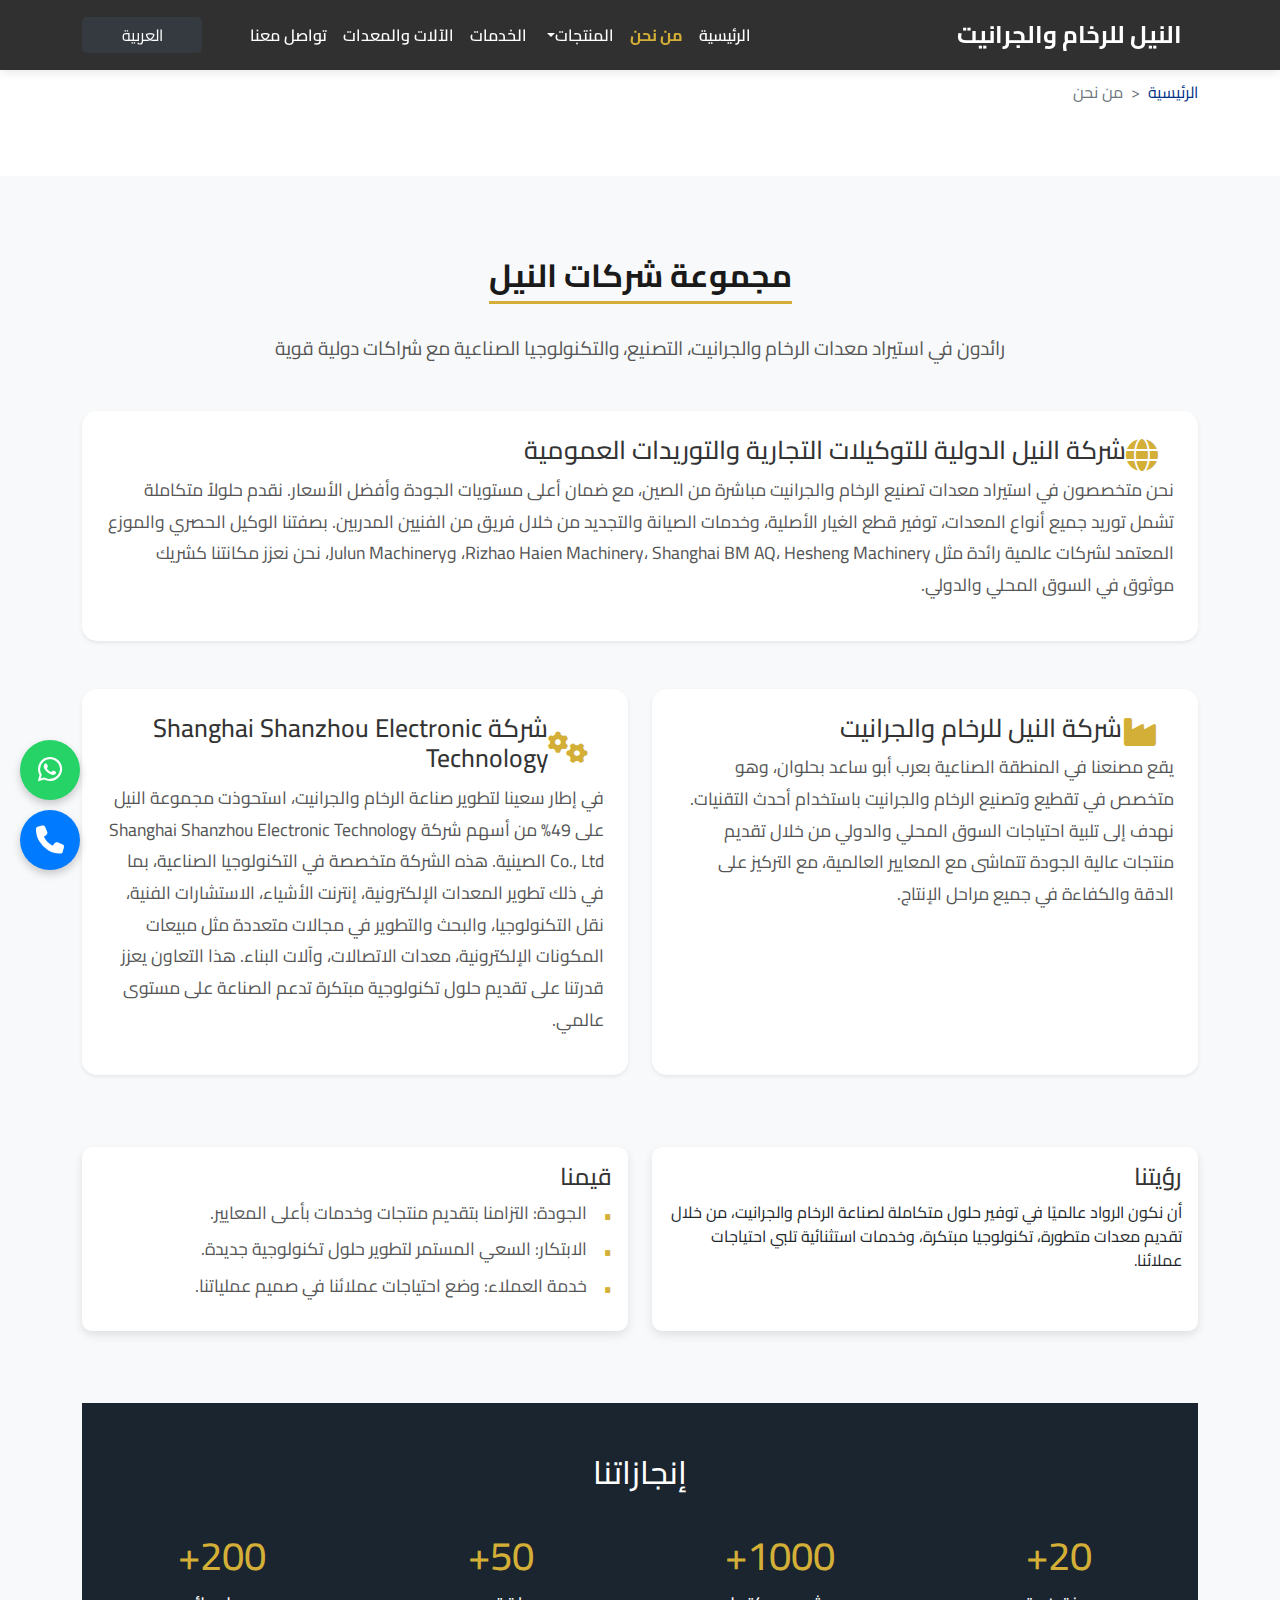
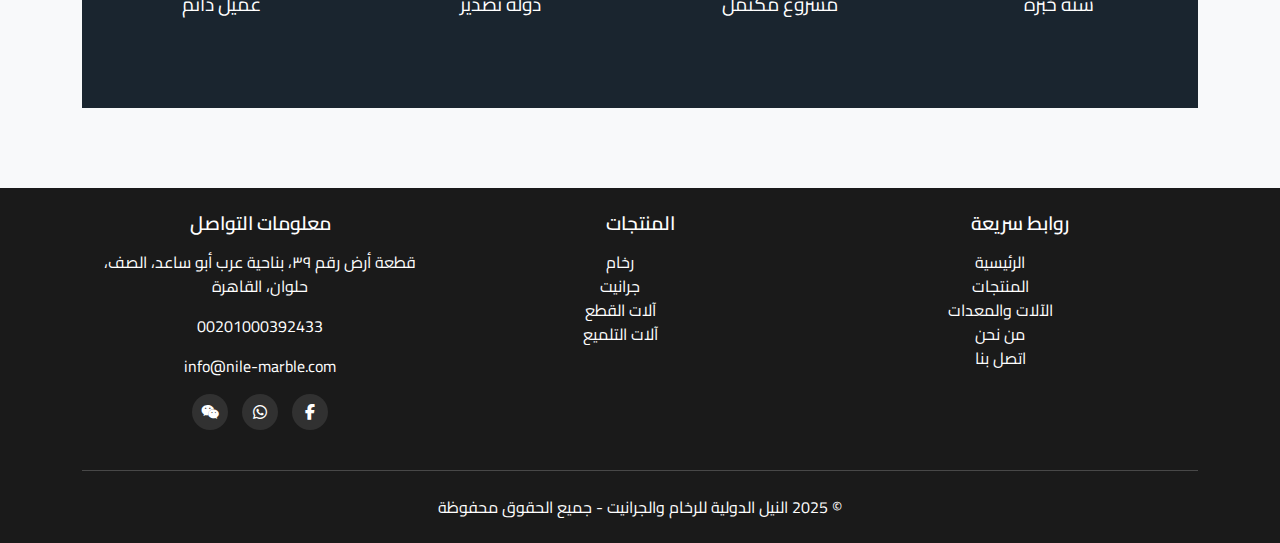
<file: about.html>
<!DOCTYPE html>
<html lang="ar" dir="rtl">
<head>
    <meta charset="UTF-8">
    <meta name="viewport" content="width=device-width, initial-scale=1.0">
    <meta name="description" content="تعرف على مجموعة شركات النيل، المتخصصة في استيراد معدات الرخام والجرانيت، التصنيع، والتكنولوجيا الصناعية مع شراكات دولية قوية.">
    <meta name="keywords" content="النيل للرخام, جرانيت, معدات تصنيع, تكنولوجيا صناعية, شراكات صينية, مصر">
    <title>النيل للرخام والجرانيت - عن الشركة</title>
    <link href="https://cdn.jsdelivr.net/npm/bootstrap@5.3.3/dist/css/bootstrap.min.css" rel="stylesheet">
    <link rel="stylesheet" href="style.css">
    <link rel="stylesheet" href="https://cdnjs.cloudflare.com/ajax/libs/font-awesome/6.6.0/css/all.min.css">
    <link href="https://fonts.googleapis.com/css2?family=Cairo:wght@400;600;700;900&display=swap" rel="stylesheet">
    <link rel="stylesheet" href="https://cdnjs.cloudflare.com/ajax/libs/animate.css/4.1.1/animate.min.css">
    <!-- <link rel="stylesheet" href="css/bootstrap.min.css"> -->
</head>
<body>
     <!-- Navbar -->
  <nav class="navbar navbar-expand-lg navbar-dark fixed-top">
    <div class="container">
      <a class="navbar-brand" href="index.html">
        <!-- <img src="/logo/Untitled1-removebg-preview.png" alt="النيل للرخام والجرانيت" height="50" class="me-2"> -->
        <span class="d-none d-md-inline" id="navbar-brand">النيل للرخام والجرانيت</span>
      </a>
      <button class="navbar-toggler" type="button" data-bs-toggle="collapse" data-bs-target="#navbarNav" 
              aria-controls="navbarNav" aria-expanded="false" aria-label="Toggle navigation">
        <span class="navbar-toggler-icon"></span>
      </button>
      <div class="collapse navbar-collapse" id="navbarNav">
        <ul class="navbar-nav me-auto">
          <li class="nav-item"><a class="nav-link active" href="index.html" id="nav-home">الرئيسية</a></li>
          <li class="nav-item"><a class="nav-link" href="about.html" id="nav-about">من نحن</a></li>
          <li class="nav-item dropdown">
            <a class="nav-link dropdown-toggle" href="#" data-bs-toggle="dropdown" id="nav-products">المنتجات</a>
            <ul class="dropdown-menu">
                <li><a class="dropdown-item" href="egyptian-marble.html" id="nav-products-marble">رخام مصري</a></li>
                <li><a class="dropdown-item" href="egyptian-granite.html" id="nav-products-granite">جرانيت مصري</a></li>
                <li><a class="dropdown-item" href="imported-marble.html" id="nav-products-imported-marble">رخام مستورد</a></li>
                <li><a class="dropdown-item" href="imported-granite.html" id="nav-products-imported-granite">جرانيت مستورد</a></li>
                <li><a class="dropdown-item" href="quartz.html" id="nav-products-quartz">كوارتز</a></li>
            </ul>
        </li>
          <li class="nav-item"><a class="nav-link" href="services.html" id="nav-services">الخدمات</a></li>
          <li class="nav-item"><a class="nav-link" href="equipment.html" id="nav-equipment">الآلات والمعدات</a></li>
          <li class="nav-item"><a class="nav-link" href="contact.html" id="nav-contact">تواصل معنا</a></li>
        </ul>
        <ul class="navbar-nav">
          <!-- <li class="nav-item ">
            <a href="tel:+201000392433" class="btn btn-outline-light me-2">
              <i class="fas fa-phone me-1"></i> 01000392433
            </a>
          </li> -->
          <li class="nav-item">
            <select class="form-select lang-switch" aria-label="اختيار اللغة">
              <option value="ar" selected>العربية</option>
              <option value="en">English</option>
            </select>
          </li>
        </ul>
      </div>
    </div>
  </nav>
    <!-- Breadcrumb -->
    <div class="breadcrumb-nav mb-5">
        <nav aria-label="breadcrumb" class="container">
            <ol class="breadcrumb py-4">
                <li class="breadcrumb-item">
                    <a href="index.html" id="breadcrumb-home">الرئيسية</a>
                </li>
                <li class="breadcrumb-item active" aria-current="page" id="breadcrumb-about">من نحن</li>
            </ol>
        </nav>
    </div>

    <!-- Hero Section -->
    <section class="category-section">
        <div class="container">
            <div class="category-header text-center mb-5">
                <h2 class="section-title" id="about-title">مجموعة شركات النيل</h2>
                <p class="category-desc animate__animated animate__fadeInUp" id="about-desc">
                    رائدون في استيراد معدات الرخام والجرانيت، التصنيع، والتكنولوجيا الصناعية مع شراكات دولية قوية
                </p>
            </div>

            <div class="row">
                <div class="col-lg-12 mb-5">
                    <div class="about-card p-4 shadow-sm animate__animated animate__fadeInUp">
                        <div class="d-flex align-items-center">
                            <i class="fas fa-globe fa-2x me-3" style="color: #d4af37;"></i>
                            <h3 id="about-nile-international">شركة النيل الدولية للتوكيلات التجارية والتوريدات العمومية</h3>
                        </div>
                        <p id="about-nile-international-desc">نحن متخصصون في استيراد معدات تصنيع الرخام والجرانيت مباشرة من الصين، مع ضمان أعلى مستويات الجودة وأفضل الأسعار. نقدم حلولاً متكاملة تشمل توريد جميع أنواع المعدات، توفير قطع الغيار الأصلية، وخدمات الصيانة والتجديد من خلال فريق من الفنيين المدربين. بصفتنا الوكيل الحصري والموزع المعتمد لشركات عالمية رائدة مثل Rizhao Haien Machinery، Shanghai BM AQ، Hesheng Machinery، وJulun Machinery، نحن نعزز مكانتنا كشريك موثوق في السوق المحلي والدولي.</p>
                    </div>
                </div>
                <div class="col-lg-6 mb-4">
                    <div class="about-card p-4 shadow-sm h-100 animate__animated animate__fadeInUp" style="animation-delay: 0.2s;">
                        <div class="d-flex align-items-center">
                            <i class="fas fa-industry fa-2x me-3" style="color: #d4af37;"></i>
                            <h3 id="about-nile-marble">شركة النيل للرخام والجرانيت</h3>
                        </div>
                        <p id="about-nile-marble-desc">يقع مصنعنا في المنطقة الصناعية بعرب أبو ساعد بحلوان، وهو متخصص في تقطيع وتصنيع الرخام والجرانيت باستخدام أحدث التقنيات. نهدف إلى تلبية احتياجات السوق المحلي والدولي من خلال تقديم منتجات عالية الجودة تتماشى مع المعايير العالمية، مع التركيز على الدقة والكفاءة في جميع مراحل الإنتاج.</p>
                    </div>
                </div>
                <div class="col-lg-6 mb-4">
                    <div class="about-card p-4 shadow-sm h-100 animate__animated animate__fadeInUp" style="animation-delay: 0.4s;">
                        <div class="d-flex align-items-center">
                            <i class="fas fa-cogs fa-2x me-3" style="color: #d4af37;"></i>
                            <h3 id="about-shanghai">شركة Shanghai Shanzhou Electronic Technology</h3>
                        </div>
                        <p id="about-shanghai-desc">في إطار سعينا لتطوير صناعة الرخام والجرانيت، استحوذت مجموعة النيل على 49% من أسهم شركة Shanghai Shanzhou Electronic Technology Co., Ltd الصينية. هذه الشركة متخصصة في التكنولوجيا الصناعية، بما في ذلك تطوير المعدات الإلكترونية، إنترنت الأشياء، الاستشارات الفنية، نقل التكنولوجيا، والبحث والتطوير في مجالات متعددة مثل مبيعات المكونات الإلكترونية، معدات الاتصالات، وآلات البناء. هذا التعاون يعزز قدرتنا على تقديم حلول تكنولوجية مبتكرة تدعم الصناعة على مستوى عالمي.</p>
                    </div>
                </div>
            </div>

            <!-- Mission, Vision, and Values -->
            <div class="mission-vision mt-5">
                <div class="row">
                    <div class="col-md-6 mb-4">
                        <div class="card h-100 animate__animated animate__fadeInUp" style="animation-delay: 0.6s;">
                            <div class="card-body">
                                <h4 id="vision-title"><i class="fas fa-eye me-2" style="color: #d4af37;"></i>رؤيتنا</h4>
                                <p id="vision-text">أن نكون الرواد عالميًا في توفير حلول متكاملة لصناعة الرخام والجرانيت، من خلال تقديم معدات متطورة، تكنولوجيا مبتكرة، وخدمات استثنائية تلبي احتياجات عملائنا.</p>
                            </div>
                        </div>
                    </div>
                    <div class="col-md-6 mb-4">
                        <div class="card h-100 animate__animated animate__fadeInUp" style="animation-delay: 0.8s;">
                            <div class="card-body">
                                <h4 id="values-title"><i class="fas fa-gem me-2" style="color: #d4af37;"></i>قيمنا</h4>
                                <ul id="values-list">
                                    <li id="value1">الجودة: التزامنا بتقديم منتجات وخدمات بأعلى المعايير.</li>
                                    <li id="value2">الابتكار: السعي المستمر لتطوير حلول تكنولوجية جديدة.</li>
                                    <li id="value3">خدمة العملاء: وضع احتياجات عملائنا في صميم عملياتنا.</li>
                                </ul>
                            </div>
                        </div>
                    </div>
                </div>
            </div>

            <!-- Achievements/Stats Section -->
            <div class="stats-section mt-5">
                <div class="container">
                    <h3 class="animate__animated animate__fadeIn" id="stats-title">إنجازاتنا</h3>
                    <div class="row">
                        <div class="col-md-3 col-6 mb-4">
                            <div class="stat-item animate__animated animate__zoomIn" style="animation-delay: 0.2s;">
                                <h4 id="stat-years">20+</h4>
                                <p id="stat-years-desc">سنة خبرة</p>
                            </div>
                        </div>
                        <div class="col-md-3 col-6 mb-4">
                            <div class="stat-item animate__animated animate__zoomIn" style="animation-delay: 0.4s;">
                                <h4 id="stat-projects">1000+</h4>
                                <p id="stat-projects-desc">مشروع مكتمل</p>
                            </div>
                        </div>
                        <div class="col-md-3 col-6 mb-4">
                            <div class="stat-item animate__animated animate__zoomIn" style="animation-delay: 0.6s;">
                                <h4 id="stat-countries">50+</h4>
                                <p id="stat-countries-desc">دولة تصدير</p>
                            </div>
                        </div>
                        <div class="col-md-3 col-6 mb-4">
                            <div class="stat-item animate__animated animate__zoomIn" style="animation-delay: 0.8s;">
                                <h4 id="stat-clients">200+</h4>
                                <p id="stat-clients-desc">عميل دائم</p>
                            </div>
                        </div>
                    </div>
                </div>
            </div>
        </div>
    </section>

    <!-- Footer -->
    <footer class="text-center py-4">
        <div class="container">
            <div class="row">
                <div class="col-md-4 mb-3">
                    <h5 id="footer-quick-links">روابط سريعة</h5>
                    <ul class="list-unstyled">
                        <li><a href="index.html" class="text-white" id="nav-home-footer">الرئيسية</a></li>
                        <li><a href="egyptian-marble.html" class="text-white" id="nav-products-footer">المنتجات</a></li>
                        <li><a href="equipment.html" class="text-white" id="nav-equipment-footer">الآلات والمعدات</a></li>
                        <li><a href="about.html" class="text-white" id="nav-about-footer">من نحن</a></li>
                        <li><a href="contact.html" class="text-white" id="nav-contact-footer">اتصل بنا</a></li>
                    </ul>
                </div>
                <div class="col-md-4 mb-3">
                    <h5 id="footer-products">المنتجات</h5>
                    <ul class="list-unstyled">
                        <li><a href="egyptian-marble.html" class="text-white" id="nav-products-marble-footer">رخام</a></li>
                        <li><a href="egyptian-granite.html" class="text-white" id="nav-products-granite-footer">جرانيت</a></li>
                        <li><a href="equipment.html" class="text-white" id="footer-cutting-machines">آلات القطع</a></li>
                        <li><a href="equipment.html" class="text-white" id="footer-polishing-machines">آلات التلميع</a></li>
                    </ul>
                </div>
                <div class="col-md-4 mb-3">
                    <h5 id="footer-contact-info">معلومات التواصل</h5>
                    <p id="footer-address"><i class="fas fa-map-marker-alt me-2"></i> قطعة أرض رقم ٣٩، بناحية عرب أبو ساعد، الصف، حلوان، القاهرة</p>
                    <p id="footer-phone"><i class="fas fa-phone me-2"></i> 00201000392433</p>
                    <p id="footer-email"><i class="fas fa-envelope me-2"></i> info@nile-marble.com</p>
                    <div class="social-icons">
                        <a href="https://www.facebook.com/mahmoudmokhtar1988" id="footer-facebook" title="Facebook"><i class="fab fa-facebook-f"></i></a>
                        <a href="https://wa.me/+201000392433" id="footer-whatsapp" title="WhatsApp"><i class="fab fa-whatsapp"></i></a>
                        <a href="weixin://dl/chat?ID=01000392333" id="footer-wechat" title="WeChat"><i class="fab fa-weixin"></i></a>
                    </div>
                </div>
            </div>
            <hr class="my-4 bg-secondary">
            <p class="mb-0" id="footer-copyright">© 2025 النيل الدولية للرخام والجرانيت - جميع الحقوق محفوظة</p>
        </div>
    </footer>

    <!-- Fixed Icons -->
    <div class="fixed-icons">
        <a href="https://wa.me/201000392433" target="_blank" title="واتساب"><i class="fab fa-whatsapp"></i></a>
        <a href="tel:+201000392433" class="call-icon" title="اتصال"><i class="fas fa-phone"></i></a>
    </div>

    <!-- Back to Top Button -->
    <a href="#" class="back-to-top" id="backToTop"><i class="fas fa-arrow-up"></i></a>
    <!-- <script src="/js/bootstrap.bundle.min.js"></script> -->
    <script src="https://cdn.jsdelivr.net/npm/bootstrap@5.3.3/dist/js/bootstrap.bundle.min.js"></script>
    <script src="app.js"></script>
</body>
</html>
</file>
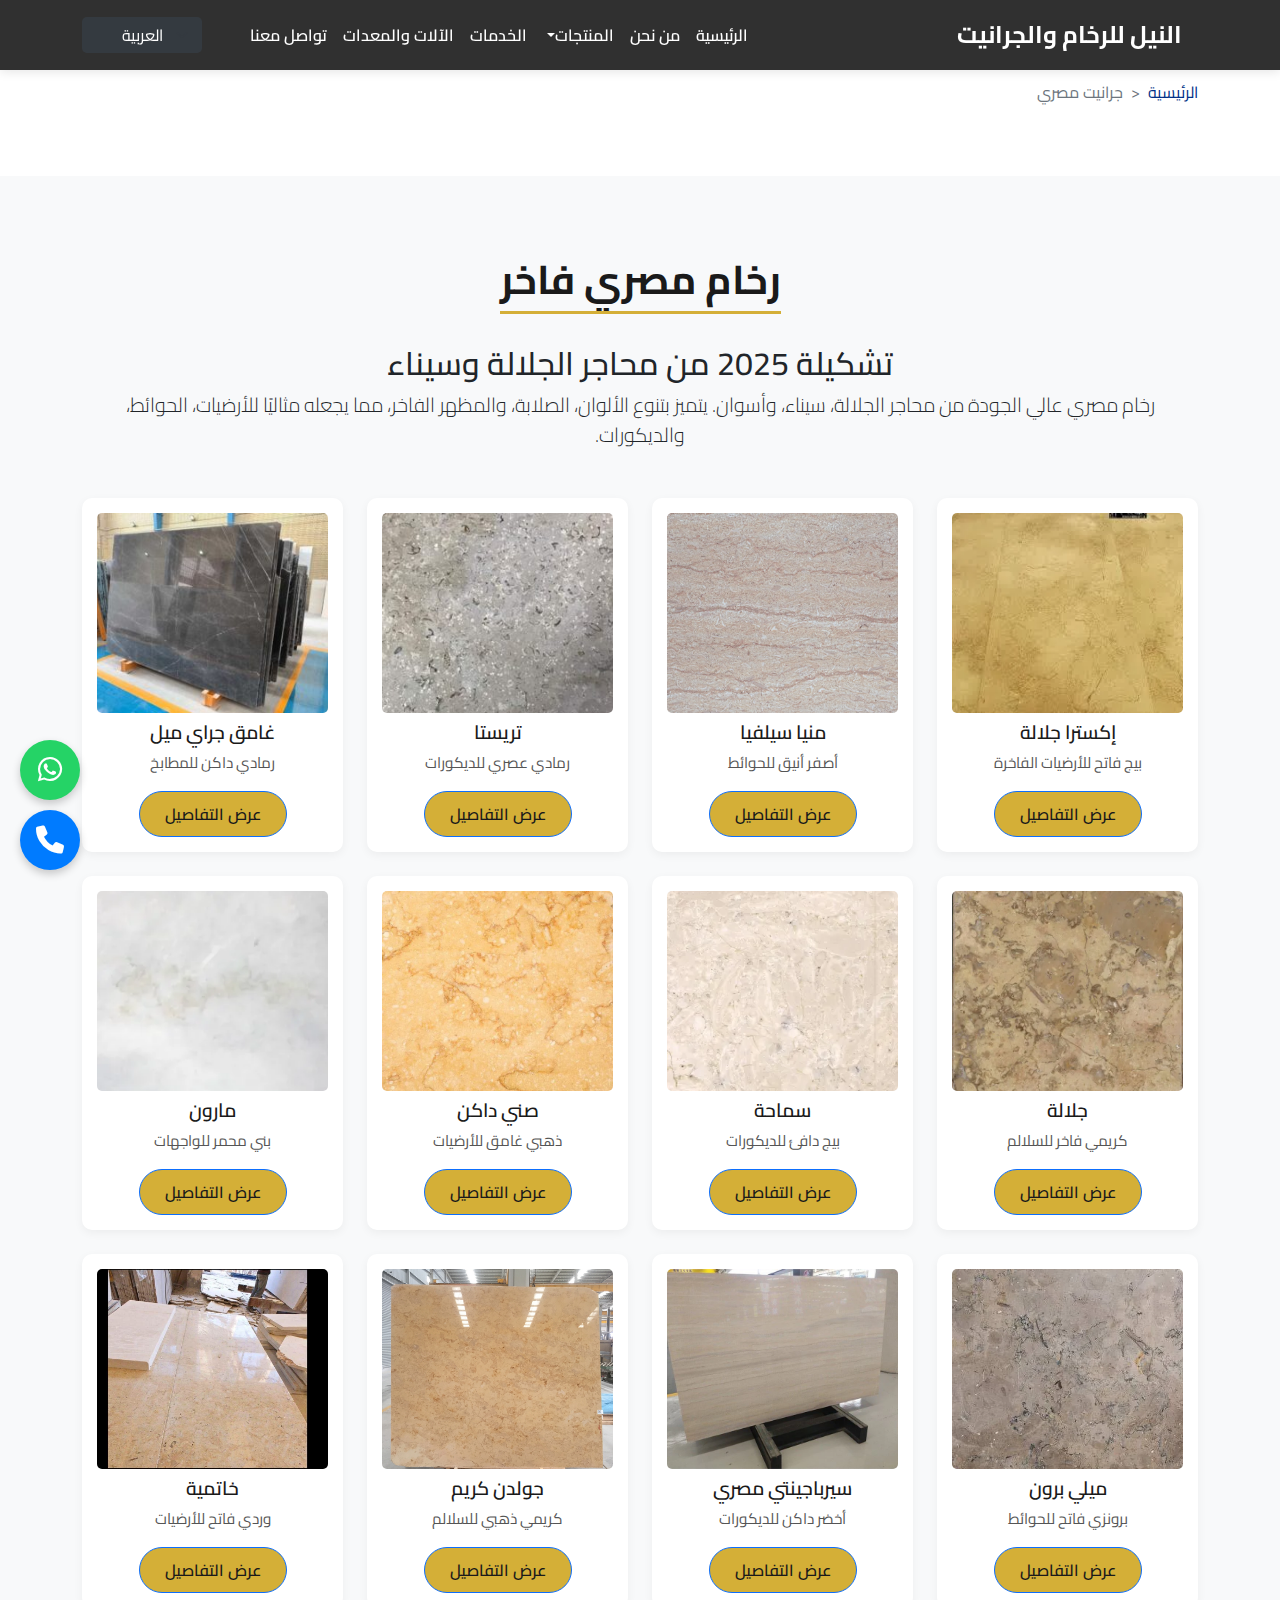
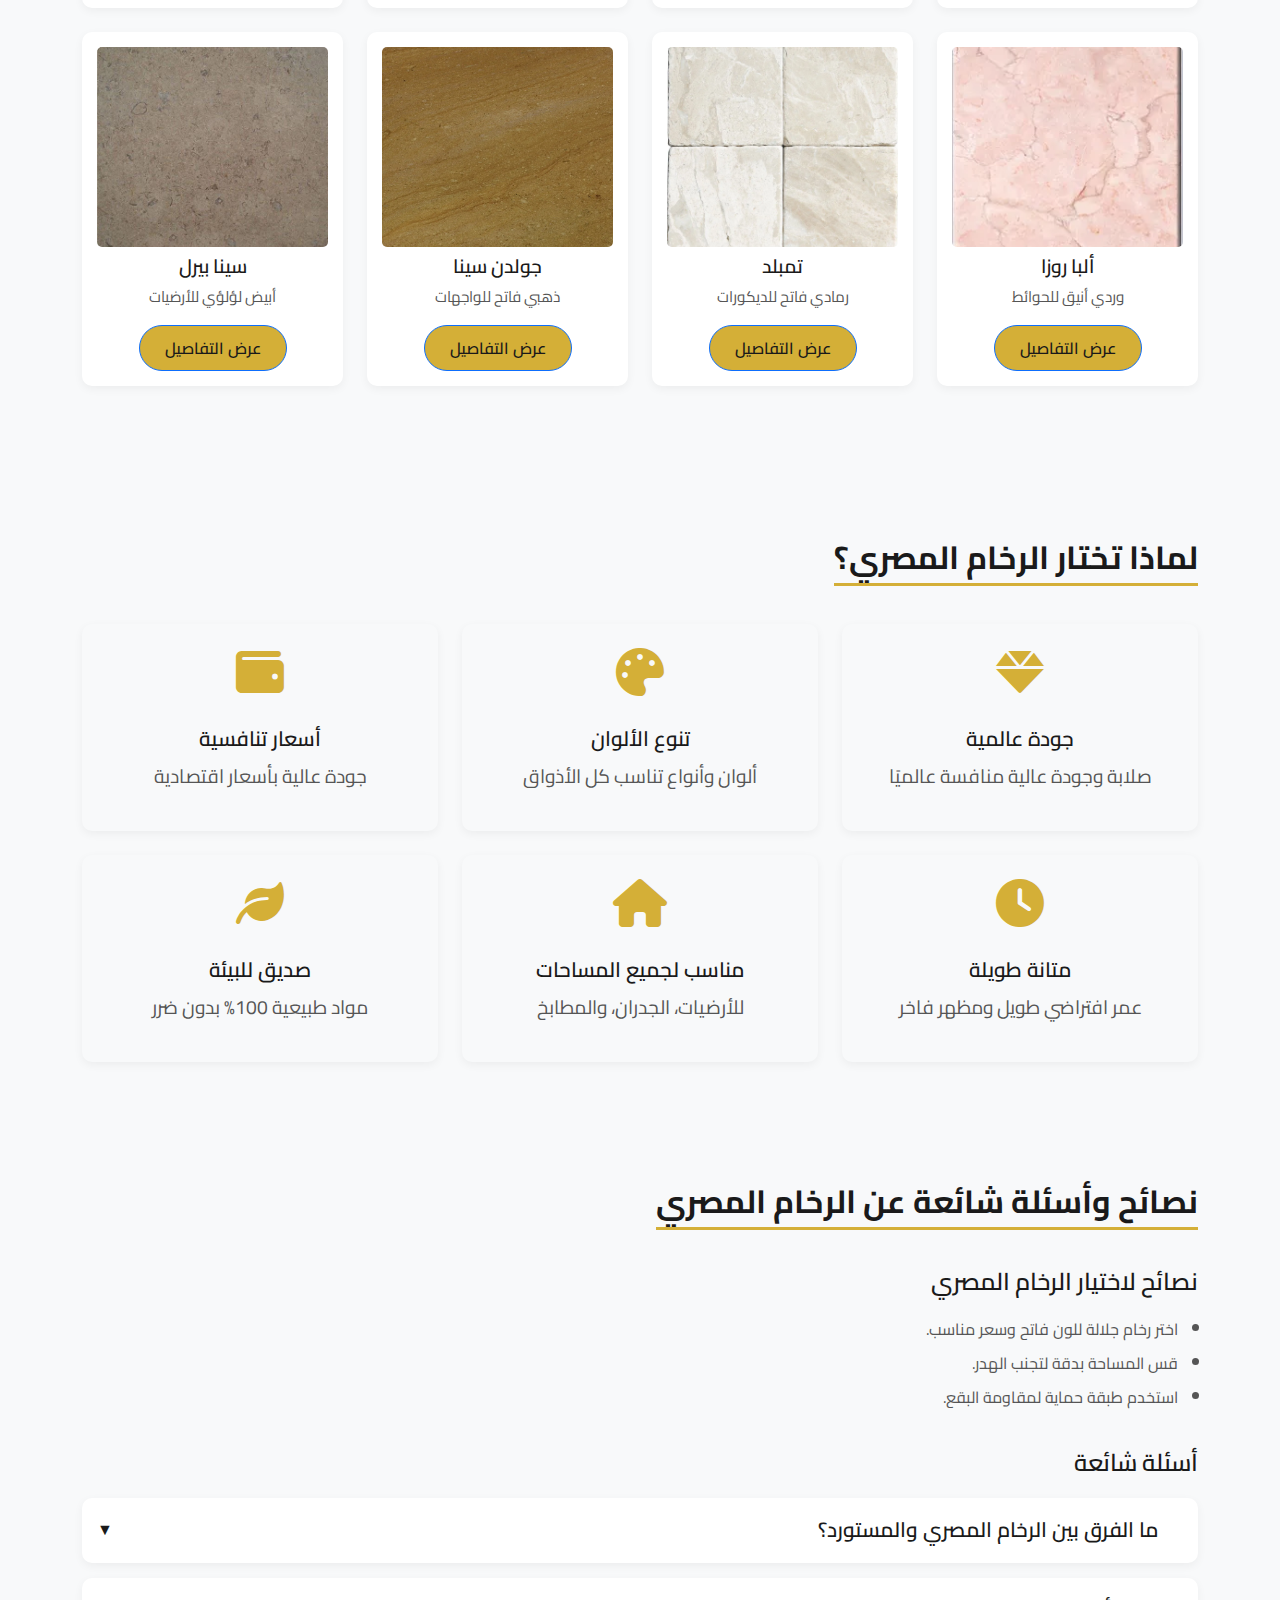
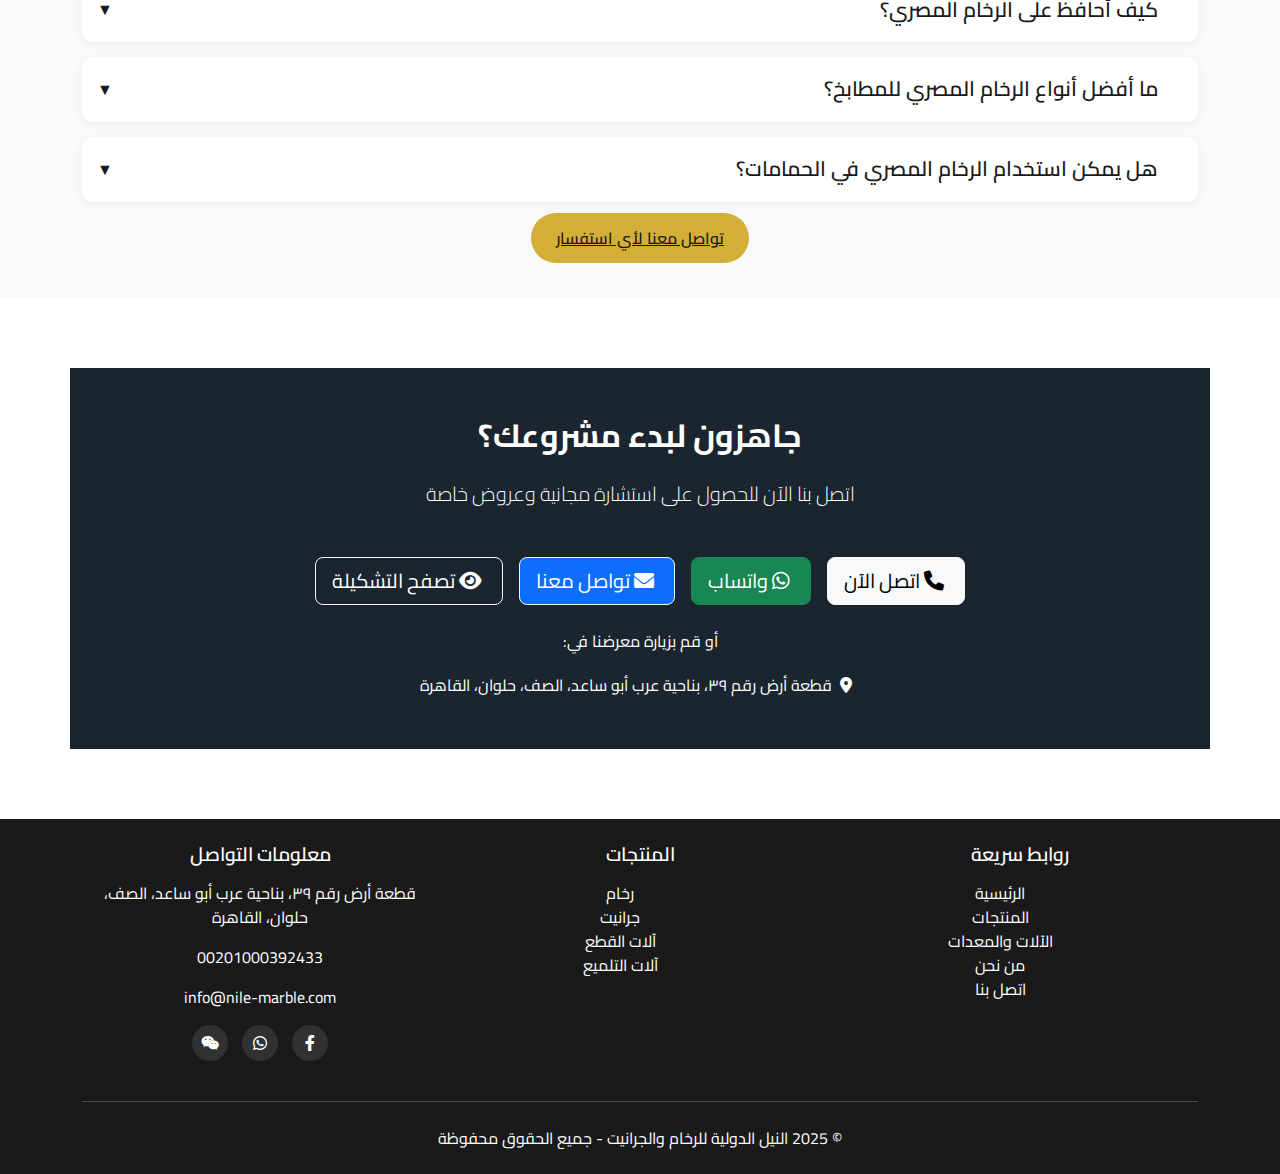
<file: egyptian-marble.html>
<!DOCTYPE html>
<html lang="ar" dir="rtl">
<head>
    <meta charset="UTF-8">
    <meta name="viewport" content="width=device-width, initial-scale=1.0">
    <meta http-equiv="Cache-Control" content="no-cache, no-store, must-revalidate">
    <meta http-equiv="Pragma" content="no-cache">
    <meta http-equiv="Expires" content="0">
    <title id="page-title">رخام مصري | أفضل أنواع الرخام المحلي 2025 - النيل للرخام والجرانيت</title>
    <meta name="description" id="meta-description" content="أفضل أنواع الرخام المصري: جلالة، صني، منيا سيلفيا، تريستا وأكثر. جودة عالمية من النيل للرخام والجرانيت.">
    <link href="https://cdn.jsdelivr.net/npm/bootstrap@5.3.3/dist/css/bootstrap.min.css" rel="stylesheet">
    <link rel="stylesheet" href="style.css">
    <link rel="stylesheet" href="https://cdnjs.cloudflare.com/ajax/libs/font-awesome/6.0.0-beta3/css/all.min.css">
    <link href="https://fonts.googleapis.com/css2?family=Cairo:wght@400;600;700;900&display=swap" rel="stylesheet">
    <link rel="stylesheet" href="https://cdnjs.cloudflare.com/ajax/libs/animate.css/4.1.1/animate.min.css">
    <link rel="stylesheet" href="style.css">
    <script type="application/ld+json">
    {
      "@context": "https://schema.org",
      "@type": "Product",
      "name": "رخام مصري للأرضيات والديكورات",
      "description": "تشكيلة مميزة من الرخام المصري من محاجر الجلالة وسيناء بجودة عالية وألوان متنوعة",
      "brand": {
        "@type": "Brand",
        "name": "النيل للرخام والجرانيت"
      },
      "image": "/image/egyptian-marble/جلاله.webp",
      "category": "مواد بناء"
    }
    </script>
</head>
<body>
    <!-- Navbar -->
     <!-- Navbar -->
  <nav class="navbar navbar-expand-lg navbar-dark fixed-top">
    <div class="container">
      <a class="navbar-brand" href="index.html">
        <!-- <img src="/logo/Untitled1-removebg-preview.png" alt="النيل للرخام والجرانيت" height="50" class="me-2"> -->
        <span class="d-none d-md-inline" id="navbar-brand">النيل للرخام والجرانيت</span>
      </a>
      <button class="navbar-toggler" type="button" data-bs-toggle="collapse" data-bs-target="#navbarNav" 
              aria-controls="navbarNav" aria-expanded="false" aria-label="Toggle navigation">
        <span class="navbar-toggler-icon"></span>
      </button>
      <div class="collapse navbar-collapse" id="navbarNav">
        <ul class="navbar-nav me-auto">
          <li class="nav-item"><a class="nav-link active" href="index.html" id="nav-home">الرئيسية</a></li>
          <li class="nav-item"><a class="nav-link" href="about.html" id="nav-about">من نحن</a></li>
          <li class="nav-item dropdown">
            <a class="nav-link dropdown-toggle" href="#" data-bs-toggle="dropdown" id="nav-products">المنتجات</a>
            <ul class="dropdown-menu">
                <li><a class="dropdown-item" href="egyptian-marble.html" id="nav-products-marble">رخام مصري</a></li>
                <li><a class="dropdown-item" href="egyptian-granite.html" id="nav-products-granite">جرانيت مصري</a></li>
                <li><a class="dropdown-item" href="imported-marble.html" id="nav-products-imported-marble">رخام مستورد</a></li>
                <li><a class="dropdown-item" href="imported-granite.html" id="nav-products-imported-granite">جرانيت مستورد</a></li>
                <li><a class="dropdown-item" href="quartz.html" id="nav-products-quartz">كوارتز</a></li>
            </ul>
        </li>
          <li class="nav-item"><a class="nav-link" href="services.html" id="nav-services">الخدمات</a></li>
          <li class="nav-item"><a class="nav-link" href="equipment.html" id="nav-equipment">الآلات والمعدات</a></li>
          <li class="nav-item"><a class="nav-link" href="contact.html" id="nav-contact">تواصل معنا</a></li>
        </ul>
        <ul class="navbar-nav">
          <!-- <li class="nav-item ">
            <a href="tel:+201000392433" class="btn btn-outline-light me-2">
              <i class="fas fa-phone me-1"></i> 01000392433
            </a>
          </li> -->
          <li class="nav-item">
            <select class="form-select lang-switch" aria-label="اختيار اللغة">
              <option value="ar" selected>العربية</option>
              <option value="en">English</option>
            </select>
          </li>
        </ul>
      </div>
    </div>
  </nav>
  
  <!-- Breadcrumb -->
  <div class="breadcrumb-nav mb-5">
    <nav aria-label="breadcrumb" class="container">
        <ol class="breadcrumb py-4">
            <li class="breadcrumb-item">
                <a href="index.html" id="breadcrumb-home">الرئيسية</a>
            </li>
            <li class="breadcrumb-item active" aria-current="page" id="breadcrumb-current">رخام مصري</li>
        </ol>
    </nav>
</div>
    <!-- Hero Section -->
    <section class="category-section py-5">
        <div class="container">
            <div class="category-header text-center mb-5">    
                <h1 class="section-title animate__animated animate__fadeIn" id="hero-egyptian-marble-title">رخام مصري فاخر</h1>
                <h2 class="animate__animated animate__fadeIn" id="hero-egyptian-marble-subtitle">تشكيلة 2025 من محاجر الجلالة وسيناء</h2>
                <p class="lead animate__animated animate__fadeInUp" id="egyptian-marble-desc">رخام مصري عالي الجودة من محاجر الجلالة، سيناء، وأسوان. يتميز بتنوع الألوان، الصلابة، والمظهر الفاخر، مما يجعله مثاليًا للأرضيات، الحوائط، والديكورات.</p>
            </div>
            <!-- Marble Types Section -->
            <div class="row" id="marbleTypes">
                <!-- Extra Galala -->
                <div class="col-md-3 col-sm-6 mb-4">
                    <div class="type-card text-center animate__animated animate__fadeInUp">
                        <img src="/image/egyptian-marble/جلاله اكس 1.webp" alt="رخام إكسترا جلالة" class="img-fluid mb-2" width="320" height="220" loading="lazy">
                        <h5 id="extra-galala-title">إكسترا جلالة</h5>
                        <p id="extra-galala-desc">بيج فاتح للأرضيات الفاخرة</p>
                        <button class="btn btn-primary btn-gold" data-bs-toggle="modal" data-bs-target="#extraGalalaModal" id="extra-galala-btn" aria-label="عرض تفاصيل إكسترا جلالة">عرض التفاصيل</button>
                    </div>
                </div>
                <!-- Minya Sylvia -->
                <div class="col-md-3 col-sm-6 mb-4">
                    <div class="type-card text-center animate__animated animate__fadeInUp">
                        <img src="/image/egyptian-marble/Selvia-Menia-Brushed.webp" alt="رخام منيا سيلفيا" class="img-fluid mb-2" width="320" height="220" loading="lazy">
                        <h5 id="minya-sylvia-title">منيا سيلفيا</h5>
                        <p id="minya-sylvia-desc">أصفر أنيق للحوائط</p>
                        <button class="btn btn-primary btn-gold" data-bs-toggle="modal" data-bs-target="#minyaSylviaModal" id="minya-sylvia-btn" aria-label="عرض تفاصيل منيا سيلفيا">عرض التفاصيل</button>
                     </div>
                </div>
                <!-- Triesta -->
                <div class="col-md-3 col-sm-6 mb-4">
                    <div class="type-card text-center animate__animated animate__fadeInUp">
                        <img src="/image/egyptian-marble/تريستا.jpeg" alt="رخام تريستا" class="img-fluid mb-2" width="320" height="220" loading="lazy">
                        <h5 id="triesta-title">تريستا</h5>
                        <p id="triesta-desc">رمادي عصري للديكورات</p>
                        <button class="btn btn-primary btn-gold" data-bs-toggle="modal" data-bs-target="#triestaModal" id="triesta-btn" aria-label="عرض تفاصيل تريستا">عرض التفاصيل</button>
                  </div>
                </div>
                <!-- Mil Grey Dark -->
                <div class="col-md-3 col-sm-6 mb-4">
                    <div class="type-card text-center animate__animated animate__fadeInUp">
                        <img src="/image/egyptian-marble/ميلي جراي غامق.jpeg" alt="رخام غامق جراي ميل" class="img-fluid mb-2" width="320" height="220" loading="lazy">
                        <h5 id="mil-grey-dark-title">غامق جراي ميل</h5>
                        <p id="mil-grey-dark-desc">رمادي داكن للمطابخ</p>
                        <button class="btn btn-primary btn-gold" data-bs-toggle="modal" data-bs-target="#milGreyModal" id="mil-grey-dark-btn" aria-label="عرض تفاصيل غامق جراي ميل">عرض التفاصيل</button>
                     </div>
                </div>
                <!-- Galala -->
                <div class="col-md-3 col-sm-6 mb-4">
                    <div class="type-card text-center animate__animated animate__fadeInUp">
                        <img src="/image/egyptian-marble/جلاله.webp" alt="رخام جلالة" class="img-fluid mb-2" width="320" height="220" loading="lazy">
                        <h5 id="galala-title">جلالة</h5>
                        <p id="galala-desc">كريمي فاخر للسلالم</p>
                        <button class="btn btn-primary btn-gold" data-bs-toggle="modal" data-bs-target="#galalaModal" id="galala-btn" aria-label="عرض تفاصيل جلالة">عرض التفاصيل</button>
                 </div>
                </div>
                <!-- Samaha -->
                <div class="col-md-3 col-sm-6 mb-4">
                    <div class="type-card text-center animate__animated animate__fadeInUp">
                        <img src="/image/egyptian-marble/سماحة-رخام-300x300.webp" alt="رخام سماحة" class="img-fluid mb-2" width="320" height="220" loading="lazy">
                        <h5 id="samaha-title">سماحة</h5>
                        <p id="samaha-desc">بيج دافئ للديكورات</p>
                        <button class="btn btn-primary btn-gold" data-bs-toggle="modal" data-bs-target="#samahaModal" id="samaha-btn" aria-label="عرض تفاصيل سماحة">عرض التفاصيل</button>
                  </div>
                </div>
                <!-- Sunny Dark -->
                <div class="col-md-3 col-sm-6 mb-4">
                    <div class="type-card text-center animate__animated animate__fadeInUp">
                        <img src="/image/egyptian-marble/ص.webp" alt="رخام صني داكن" class="img-fluid mb-2" width="320" height="220" loading="lazy">
                        <h5 id="sunny-dark-title">صني داكن</h5>
                        <p id="sunny-dark-desc">ذهبي غامق للأرضيات</p>
                        <button class="btn btn-primary btn-gold" data-bs-toggle="modal" data-bs-target="#sunnyDarkModal" id="sunny-dark-btn" aria-label="عرض تفاصيل صني داكن">عرض التفاصيل</button>
                  </div>
                </div>
                <!-- Maroon -->
                <div class="col-md-3 col-sm-6 mb-4">
                    <div class="type-card text-center animate__animated animate__fadeInUp">
                        <img src="/image/egyptian-marble/مارون1.webp" alt="رخام مارون" class="img-fluid mb-2" width="320" height="220" loading="lazy">
                        <h5 id="maroon-title">مارون</h5>
                        <p id="maroon-desc">بني محمر للواجهات</p>
                        <button class="btn btn-primary btn-gold" data-bs-toggle="modal" data-bs-target="#maroonModal" id="maroon-btn" aria-label="عرض تفاصيل مارون">عرض التفاصيل</button>
                    </div>
                </div>
                <!-- Mil Brown -->
                <div class="col-md-3 col-sm-6 mb-4">
                    <div class="type-card text-center animate__animated animate__fadeInUp">
                        <img src="/image/egyptian-marble/ميلي برون1.webp" alt="رخام ميلي برون" class="img-fluid mb-2" width="320" height="220" loading="lazy">
                        <h5 id="mil-brown-title">ميلي برون</h5>
                        <p id="mil-brown-desc">برونزي فاتح للحوائط</p>
                        <button class="btn btn-primary btn-gold" data-bs-toggle="modal" data-bs-target="#milBrownModal" id="mil-brown-btn" aria-label="عرض تفاصيل ميلي برون">عرض التفاصيل</button>
                     </div>
                </div>
                <!-- Serpentine Egyptian -->
                <div class="col-md-3 col-sm-6 mb-4">
                    <div class="type-card text-center animate__animated animate__fadeInUp">
                        <img src="/image/egyptian-marble/serpeggiante-marble21096511525.webp" alt="رخام سيرباجينتي مصري" class="img-fluid mb-2" width="320" height="220" loading="lazy">
                        <h5 id="serpentine-egyptian-title">سيرباجينتي مصري</h5>
                        <p id="serpentine-egyptian-desc">أخضر داكن للديكورات</p>
                        <button class="btn btn-primary btn-gold" data-bs-toggle="modal" data-bs-target="#serpentineModal" id="serpentine-egyptian-btn" aria-label="عرض تفاصيل سيرباجينتي مصري">عرض التفاصيل</button>
                   </div>
                </div>
                <!-- Golden Cream -->
                <div class="col-md-3 col-sm-6 mb-4">
                    <div class="type-card text-center animate__animated animate__fadeInUp">
                        <img src="/image/egyptian-marble/جولدن كريم.jpg" alt="رخام جولدن كريم" class="img-fluid mb-2" width="320" height="220" loading="lazy">
                        <h5 id="golden-cream-title">جولدن كريم</h5>
                        <p id="golden-cream-desc">كريمي ذهبي للسلالم</p>
                        <button class="btn btn-primary btn-gold" data-bs-toggle="modal" data-bs-target="#goldenCreamModal" id="golden-cream-btn" aria-label="عرض تفاصيل جولدن كريم">عرض التفاصيل</button>
                     </div>
                </div>
                <!-- Khatmia -->
                <div class="col-md-3 col-sm-6 mb-4">
                    <div class="type-card text-center animate__animated animate__fadeInUp">
                        <img src="/image/egyptian-marble/خاتميه.jpg" alt="رخام خاتمية" class="img-fluid mb-2" width="320" height="220" loading="lazy">
                        <h5 id="khatmia-title">خاتمية</h5>
                        <p id="khatmia-desc">وردي فاتح للأرضيات</p>
                        <button class="btn btn-primary btn-gold" data-bs-toggle="modal" data-bs-target="#khatmiaModal" id="khatmia-btn" aria-label="عرض تفاصيل خاتمية">عرض التفاصيل</button>
                  </div>
                </div>
                <!-- Alba Rosa -->
                <div class="col-md-3 col-sm-6 mb-4">
                    <div class="type-card text-center animate__animated animate__fadeInUp">
                        <img src="/image/egyptian-marble/ألبا روزا.webp" alt="رخام ألبا روزا" class="img-fluid mb-2" width="320" height="220" loading="lazy">
                        <h5 id="alba-rosa-title">ألبا روزا</h5>
                        <p id="alba-rosa-desc">وردي أنيق للحوائط</p>
                        <button class="btn btn-primary btn-gold" data-bs-toggle="modal" data-bs-target="#albaRosaModal" id="alba-rosa-btn" aria-label="عرض تفاصيل ألبا روزا">عرض التفاصيل</button>
                    </div>
                </div>
                <!-- Tumbled -->
                <div class="col-md-3 col-sm-6 mb-4">
                    <div class="type-card text-center animate__animated animate__fadeInUp">
                        <img src="/image/egyptian-marble/تمبلد.webp" alt="رخام تمبلد" class="img-fluid mb-2" width="320" height="220" loading="lazy">
                        <h5 id="tumbled-title">تمبلد</h5>
                        <p id="tumbled-desc">رمادي فاتح للديكورات</p>
                        <button class="btn btn-primary btn-gold" data-bs-toggle="modal" data-bs-target="#tumbledModal" id="tumbled-btn" aria-label="عرض تفاصيل تمبلد">عرض التفاصيل</button>
                    </div>
                </div>
                <!-- Golden Sinai -->
                <div class="col-md-3 col-sm-6 mb-4">
                    <div class="type-card text-center animate__animated animate__fadeInUp">
                   <img src="/image/egyptian-marble/Golden-Sinai__92990.webp" alt="رخام جولدن سينا" class="img-fluid mb-2" width="320" height="220" loading="lazy">
                        <h5 id="golden-sinai-title">جولدن سينا</h5>
                        <p id="golden-sinai-desc">ذهبي فاتح للواجهات</p>
                        <button class="btn btn-primary btn-gold" data-bs-toggle="modal" data-bs-target="#goldenSinaiModal" id="golden-sinai-btn" aria-label="عرض تفاصيل جولدن سينا">عرض التفاصيل</button>
                   </div>
                </div>
                <!-- Sinai Pearl -->
                <div class="col-md-3 col-sm-6 mb-4">
                    <div class="type-card text-center animate__animated animate__fadeInUp">
                        <img src="/image/egyptian-marble/sinai-pearl-marble57483010291.webp" alt="رخام سينا بيرل" class="img-fluid mb-2" width="320" height="220" loading="lazy">
                        <h5 id="sinai-pearl-title">سينا بيرل</h5>
                        <p id="sinai-pearl-desc">أبيض لؤلؤي للأرضيات</p>
                        <button class="btn btn-primary btn-gold" data-bs-toggle="modal" data-bs-target="#sinaiPearlModal" id="sinai-pearl-btn" aria-label="عرض تفاصيل سينا بيرل">عرض التفاصيل</button>
                    </div>
                </div>
            </div>
        </div>
    </section>
<!-- Modals -->
    <!-- Extra Galala Modal -->
    <div class="modal fade" id="extraGalalaModal" tabindex="-1" aria-labelledby="extraGalalaModalLabel" aria-hidden="true">
        <div class="modal-dialog modal-lg">
            <div class="modal-content">
                <div class="modal-header">
                    <h5 class="modal-title" id="extraGalalaModalLabel">إكسترا جلالة</h5>
                    <button type="button" class="btn-close" data-bs-dismiss="modal" aria-label="إغلاق"></button>
                </div>
                <div class="modal-body">
                    <img src="/image/egyptian-marble/جلاله اكس 1.webp" alt="رخام إكسترا جلالة" class="img-fluid mb-3 modal-img">
                    <p><strong id="modal-material-name">اسم الخامة:</strong> <span id="extra-galala-material-name">إكسترا جلالة</span></p>
                    <p><strong id="modal-material-type">نوع الخامة:</strong> <span id="extra-galala-material-type">رخام</span></p>
                    <p><strong id="modal-color">اللون:</strong> <span id="extra-galala-color">بيج فاتح</span></p>
                    <p><strong id="modal-origin">بلد المنشأ:</strong> <span id="extra-galala-origin">محجر رخام مصري</span></p>
                    <p><strong id="modal-slab-dimensions">أبعاد الألواح:</strong> <span id="extra-galala-slab-dimensions">265-295 × 165-195 سم</span></p>
                    <p><strong id="modal-slab-thickness">سماكة الألواح:</strong> <span id="extra-galala-slab-thickness">15-50 ملم (حتى 200 ملم حسب الطلب)</span></p>
                    <p><strong id="modal-tile-thickness">سماكة البلاطات:</strong> <span id="extra-galala-tile-thickness">10-40 ملم (حتى 200 ملم حسب الطلب)</span></p>
                    <p><strong id="modal-finishes">التشطيبات:</strong> <span id="extra-galala-finishes">لمع، هوند، برشد، أسيد، رمالة، غشيم، مدقوق</span></p>
                    <p><strong id="modal-uses">الاستخدامات:</strong> <span id="extra-galala-uses">جال وش، ترابيع مفرز، طويلة</span></p>
                </div>
                <div class="modal-footer">
                    <a href="https://wa.me/201000392433" target="_blank" class="btn btn-primary btn-gold" id="modal-order-now">اطلب الآن</a>
                    <button type="button" class="btn btn-secondary" data-bs-dismiss="modal" id="modal-close-btn">إغلاق</button>
                </div>
            </div>
        </div>
    </div>
    <!-- Minya Sylvia Modal -->
    <div class="modal fade" id="minyaSylviaModal" tabindex="-1" aria-labelledby="minyaSylviaModalLabel" aria-hidden="true">
        <div class="modal-dialog modal-lg">
            <div class="modal-content">
                <div class="modal-header">
                    <h5 class="modal-title" id="minyaSylviaModalLabel">منيا سيلفيا</h5>
                    <button type="button" class="btn-close" data-bs-dismiss="modal" aria-label="إغلاق"></button>
                </div>
                <div class="modal-body">
                    <img src="/image/egyptian-marble/Selvia-Menia-Brushed.webp" alt="رخام منيا سيلفيا" class="img-fluid mb-3 modal-img">
                    <p><strong id="modal-material-name">اسم الخامة:</strong> <span id="minya-sylvia-material-name">منيا سيلفيا</span></p>
                    <p><strong id="modal-material-type">نوع الخامة:</strong> <span id="minya-sylvia-material-type">رخام</span></p>
                    <p><strong id="modal-color">اللون:</strong> <span id="minya-sylvia-color">أصفر</span></p>
                    <p><strong id="modal-origin">بلد المنشأ:</strong> <span id="minya-sylvia-origin">محجر رخام مصري</span></p>
                    <p><strong id="modal-slab-dimensions">أبعاد الألواح:</strong> <span id="minya-sylvia-slab-dimensions">265-295 × 165-195 سم</span></p>
                    <p><strong id="modal-slab-thickness">سماكة الألواح:</strong> <span id="minya-sylvia-slab-thickness">15-50 ملم (حتى 200 ملم حسب الطلب)</span></p>
                    <p><strong id="modal-tile-thickness">سماكة البلاطات:</strong> <span id="minya-sylvia-tile-thickness">10-40 ملم (حتى 200 ملم حسب الطلب)</span></p>
                    <p><strong id="modal-finishes">التشطيبات:</strong> <span id="minya-sylvia-finishes">لمع، هوند، برشد، أسيد، رمالة، غشيم، مدقوق</span></p>
                    <p><strong id="modal-uses">الاستخدامات:</strong> <span id="minya-sylvia-uses">جال وش، ترابيع مفرز، طويلة</span></p>
                </div>
                <div class="modal-footer">
                    <a href="https://wa.me/201000392433" target="_blank" class="btn btn-primary btn-gold" id="modal-order-now">اطلب الآن</a>
                    <button type="button" class="btn btn-secondary" data-bs-dismiss="modal" id="modal-close-btn">إغلاق</button>
                </div>
            </div>
        </div>
    </div>
    <!-- Triesta Modal -->
    <div class="modal fade" id="triestaModal" tabindex="-1" aria-labelledby="triestaModalLabel" aria-hidden="true">
        <div class="modal-dialog modal-lg">
            <div class="modal-content">
                <div class="modal-header">
                    <h5 class="modal-title" id="triestaModalLabel">تريستا</h5>
                    <button type="button" class="btn-close" data-bs-dismiss="modal" aria-label="إغلاق"></button>
                </div>
                <div class="modal-body">
                    <img src="/image/egyptian-marble/تريستا.jpeg" alt="رخام تريستا" class="img-fluid mb-3 modal-img">
                    <p><strong id="modal-material-name">اسم الخامة:</strong> <span id="triesta-material-name">تريستا</span></p>
                    <p><strong id="modal-material-type">نوع الخامة:</strong> <span id="triesta-material-type">رخام</span></p>
                    <p><strong id="modal-color">اللون:</strong> <span id="triesta-color">رمادي</span></p>
                    <p><strong id="modal-origin">بلد المنشأ:</strong> <span id="triesta-origin">محجر رخام مصري</span></p>
                    <p><strong id="modal-slab-dimensions">أبعاد الألواح:</strong> <span id="triesta-slab-dimensions">265-295 × 165-195 سم</span></p>
                    <p><strong id="modal-slab-thickness">سماكة الألواح:</strong> <span id="triesta-slab-thickness">15-50 ملم (حتى 200 ملم حسب الطلب)</span></p>
                    <p><strong id="modal-tile-thickness">سماكة البلاطات:</strong> <span id="triesta-tile-thickness">10-40 ملم (حتى 200 ملم حسب الطلب)</span></p>
                    <p><strong id="modal-finishes">التشطيبات:</strong> <span id="triesta-finishes">لمع، هوند، برشد، أسيد، رمالة، غشيم، مدقوق</span></p>
                    <p><strong id="modal-uses">الاستخدامات:</strong> <span id="triesta-uses">جال وش، ترابيع مفرز، طويلة</span></p>
                </div>
                <div class="modal-footer">
                    <a href="https://wa.me/201000392433" target="_blank" class="btn btn-primary btn-gold" id="modal-order-now">اطلب الآن</a>
                    <button type="button" class="btn btn-secondary" data-bs-dismiss="modal" id="modal-close-btn">إغلاق</button>
                </div>
            </div>
        </div>
    </div>
    <!-- Mil Grey Dark Modal -->
    <div class="modal fade" id="milGreyModal" tabindex="-1" aria-labelledby="milGreyModalLabel" aria-hidden="true">
        <div class="modal-dialog modal-lg">
            <div class="modal-content">
                <div class="modal-header">
                    <h5 class="modal-title" id="milGreyModalLabel">غامق جراي ميل</h5>
                    <button type="button" class="btn-close" data-bs-dismiss="modal" aria-label="إغلاق"></button>
                </div>
                <div class="modal-body">
                    <img src="/image/egyptian-marble/ميلي جراي غامق.jpeg" alt="رخام غامق جراي ميل" class="img-fluid mb-3 modal-img">
                    <p><strong id="modal-material-name">اسم الخامة:</strong> <span id="mil-grey-dark-material-name">غامق جراي ميل</span></p>
                    <p><strong id="modal-material-type">نوع الخامة:</strong> <span id="mil-grey-dark-material-type">رخام</span></p>
                    <p><strong id="modal-color">اللون:</strong> <span id="mil-grey-dark-color">رمادي غامق</span></p>
                    <p><strong id="modal-origin">بلد المنشأ:</strong> <span id="mil-grey-dark-origin">محجر رخام مصري</span></p>
                    <p><strong id="modal-slab-dimensions">أبعاد الألواح:</strong> <span id="mil-grey-dark-slab-dimensions">265-295 × 165-195 سم</span></p>
                    <p><strong id="modal-slab-thickness">سماكة الألواح:</strong> <span id="mil-grey-dark-slab-thickness">15-50 ملم (حتى 200 ملم حسب الطلب)</span></p>
                    <p><strong id="modal-tile-thickness">سماكة البلاطات:</strong> <span id="mil-grey-dark-tile-thickness">10-40 ملم (حتى 200 ملم حسب الطلب)</span></p>
                    <p><strong id="modal-finishes">التشطيبات:</strong> <span id="mil-grey-dark-finishes">لمع، هوند، برشد، أسيد، رمالة، غشيم، مدقوق</span></p>
                    <p><strong id="modal-uses">الاستخدامات:</strong> <span id="mil-grey-dark-uses">جال وش، ترابيع مفرز، طويلة</span></p>
                </div>
                <div class="modal-footer">
                    <a href="https://wa.me/201000392433" target="_blank" class="btn btn-primary btn-gold" id="modal-order-now">اطلب الآن</a>
                    <button type="button" class="btn btn-secondary" data-bs-dismiss="modal" id="modal-close-btn">إغلاق</button>
                </div>
            </div>
        </div>
    </div>
    <!-- Galala Modal -->
    <div class="modal fade" id="galalaModal" tabindex="-1" aria-labelledby="galalaModalLabel" aria-hidden="true">
        <div class="modal-dialog modal-lg">
            <div class="modal-content">
                <div class="modal-header">
                    <h5 class="modal-title" id="galalaModalLabel">جلالة</h5>
                    <button type="button" class="btn-close" data-bs-dismiss="modal" aria-label="إغلاق"></button>
                </div>
                <div class="modal-body">
                    <img src="/image/egyptian-marble/جلاله.webp" alt="رخام جلالة" class="img-fluid mb-3 modal-img">
                    <p><strong id="modal-material-name">اسم الخامة:</strong> <span id="galala-material-name">جلالة</span></p>
                    <p><strong id="modal-material-type">نوع الخامة:</strong> <span id="galala-material-type">رخام</span></p>
                    <p><strong id="modal-color">اللون:</strong> <span id="galala-color">بيج فاتح إلى كريمي</span></p>
                    <p><strong id="modal-origin">بلد المنشأ:</strong> <span id="galala-origin">محجر رخام مصري</span></p>
                    <p><strong id="modal-slab-dimensions">أبعاد الألواح:</strong> <span id="galala-slab-dimensions">265-295 × 165-195 سم</span></p>
                    <p><strong id="modal-slab-thickness">سماكة الألواح:</strong> <span id="galala-slab-thickness">15-50 ملم (حتى 200 ملم حسب الطلب)</span></p>
                    <p><strong id="modal-tile-thickness">سماكة البلاطات:</strong> <span id="galala-tile-thickness">10-40 ملم (حتى 200 ملم حسب الطلب)</span></p>
                    <p><strong id="modal-finishes">التشطيبات:</strong> <span id="galala-finishes">لمع، هوند، برشد، أسيد، رمالة، غشيم، مدقوق</span></p>
                    <p><strong id="modal-uses">الاستخدامات:</strong> <span id="galala-uses">جال وش، ترابيع مفرز، طويلة</span></p>
                </div>
                <div class="modal-footer">
                    <a href="https://wa.me/201000392433" target="_blank" class="btn btn-primary btn-gold" id="modal-order-now">اطلب الآن</a>
                    <button type="button" class="btn btn-secondary" data-bs-dismiss="modal" id="modal-close-btn">إغلاق</button>
                </div>
            </div>
        </div>
    </div>
    <!-- Samaha Modal -->
    <div class="modal fade" id="samahaModal" tabindex="-1" aria-labelledby="samahaModalLabel" aria-hidden="true">
        <div class="modal-dialog modal-lg">
            <div class="modal-content">
                <div class="modal-header">
                    <h5 class="modal-title" id="samahaModalLabel">سماحة</h5>
                    <button type="button" class="btn-close" data-bs-dismiss="modal" aria-label="إغلاق"></button>
                </div>
                <div class="modal-body">
                    <img src="/image/egyptian-marble/سماحة-رخام-300x300.webp" alt="رخام سماحة" class="img-fluid mb-3 modal-img">
                    <p><strong id="modal-material-name">اسم الخامة:</strong> <span id="samaha-material-name">سماحة</span></p>
                    <p><strong id="modal-material-type">نوع الخامة:</strong> <span id="samaha-material-type">رخام</span></p>
                    <p><strong id="modal-color">اللون:</strong> <span id="samaha-color">بيج دافئ أو عاجي</span></p>
                    <p><strong id="modal-origin">بلد المنشأ:</strong> <span id="samaha-origin">محجر رخام مصري</span></p>
                    <p><strong id="modal-slab-dimensions">أبعاد الألواح:</strong> <span id="samaha-slab-dimensions">265-295 × 165-195 سم</span></p>
                    <p><strong id="modal-slab-thickness">سماكة الألواح:</strong> <span id="samaha-slab-thickness">15-50 ملم (حتى 200 ملم حسب الطلب)</span></p>
                    <p><strong id="modal-tile-thickness">سماكة البلاطات:</strong> <span id="samaha-tile-thickness">10-40 ملم (حتى 200 ملم حسب الطلب)</span></p>
                    <p><strong id="modal-finishes">التشطيبات:</strong> <span id="samaha-finishes">لمع، هوند، برشد، أسيد، رمالة، غشيم، مدقوق</span></p>
                    <p><strong id="modal-uses">الاستخدامات:</strong> <span id="samaha-uses">جال وش، ترابيع مفرز، طويلة</span></p>
                </div>
                <div class="modal-footer">
                    <a href="https://wa.me/201000392433" target="_blank" class="btn btn-primary btn-gold" id="modal-order-now">اطلب الآن</a>
                    <button type="button" class="btn btn-secondary" data-bs-dismiss="modal" id="modal-close-btn">إغلاق</button>
                </div>
            </div>
        </div>
    </div>
    <!-- Sunny Dark Modal -->
    <div class="modal fade" id="sunnyDarkModal" tabindex="-1" aria-labelledby="sunnyDarkModalLabel" aria-hidden="true">
        <div class="modal-dialog modal-lg">
            <div class="modal-content">
                <div class="modal-header">
                    <h5 class="modal-title" id="sunnyDarkModalLabel">صني داكن</h5>
                    <button type="button" class="btn-close" data-bs-dismiss="modal" aria-label="إغلاق"></button>
                </div>
                <div class="modal-body">
                    <img src="/image/egyptian-marble/ص.webp" alt="رخام صني داكن" class="img-fluid mb-3 modal-img">
                    <p><strong id="modal-material-name">اسم الخامة:</strong> <span id="sunny-dark-material-name">صني داكن</span></p>
                    <p><strong id="modal-material-type">نوع الخامة:</strong> <span id="sunny-dark-material-type">رخام</span></p>
                    <p><strong id="modal-color">اللون:</strong> <span id="sunny-dark-color">بيج ذهبي غامق</span></p>
                    <p><strong id="modal-origin">بلد المنشأ:</strong> <span id="sunny-dark-origin">محجر رخام مصري</span></p>
                    <p><strong id="modal-slab-dimensions">أبعاد الألواح:</strong> <span id="sunny-dark-slab-dimensions">265-295 × 165-195 سم</span></p>
                    <p><strong id="modal-slab-thickness">سماكة الألواح:</strong> <span id="sunny-dark-slab-thickness">15-50 ملم (حتى 200 ملم حسب الطلب)</span></p>
                    <p><strong id="modal-tile-thickness">سماكة البلاطات:</strong> <span id="sunny-dark-tile-thickness">10-40 ملم (حتى 200 ملم حسب الطلب)</span></p>
                    <p><strong id="modal-finishes">التشطيبات:</strong> <span id="sunny-dark-finishes">لمع، هوند، برشد، أسيد، رمالة، غشيم، مدقوق</span></p>
                    <p><strong id="modal-uses">الاستخدامات:</strong> <span id="sunny-dark-uses">جال وش، ترابيع مفرز، طويلة</span></p>
                </div>
                <div class="modal-footer">
                    <a href="https://wa.me/201000392433" target="_blank" class="btn btn-primary btn-gold" id="modal-order-now">اطلب الآن</a>
                    <button type="button" class="btn btn-secondary" data-bs-dismiss="modal" id="modal-close-btn">إغلاق</button>
                </div>
            </div>
        </div>
    </div>
    <!-- Maroon Modal -->
    <div class="modal fade" id="maroonModal" tabindex="-1" aria-labelledby="maroonModalLabel" aria-hidden="true">
        <div class="modal-dialog modal-lg">
            <div class="modal-content">
                <div class="modal-header">
                    <h5 class="modal-title" id="maroonModalLabel">مارون</h5>
                    <button type="button" class="btn-close" data-bs-dismiss="modal" aria-label="إغلاق"></button>
                </div>
                <div class="modal-body">
                    <img src="/image/egyptian-marble/مارون1.webp" alt="رخام مارون" class="img-fluid mb-3 modal-img">
                    <p><strong id="modal-material-name">اسم الخامة:</strong> <span id="maroon-material-name">مارون</span></p>
                    <p><strong id="modal-material-type">نوع الخامة:</strong> <span id="maroon-material-type">رخام</span></p>
                    <p><strong id="modal-color">اللون:</strong> <span id="maroon-color">بني محمر</span></p>
                    <p><strong id="modal-origin">بلد المنشأ:</strong> <span id="maroon-origin">محجر رخام مصري</span></p>
                    <p><strong id="modal-slab-dimensions">أبعاد الألواح:</strong> <span id="maroon-slab-dimensions">265-295 × 165-195 سم</span></p>
                    <p><strong id="modal-slab-thickness">سماكة الألواح:</strong> <span id="maroon-slab-thickness">15-50 ملم (حتى 200 ملم حسب الطلب)</span></p>
                    <p><strong id="modal-tile-thickness">سماكة البلاطات:</strong> <span id="maroon-tile-thickness">10-40 ملم (حتى 200 ملم حسب الطلب)</span></p>
                    <p><strong id="modal-finishes">التشطيبات:</strong> <span id="maroon-finishes">لمع، هوند، برشد، أسيد، رمالة، غشيم، مدقوق</span></p>
                    <p><strong id="modal-uses">الاستخدامات:</strong> <span id="maroon-uses">جال وش، ترابيع مفرز، طويلة</span></p>
                </div>
                <div class="modal-footer">
                    <a href="https://wa.me/201000392433" target="_blank" class="btn btn-primary btn-gold" id="modal-order-now">اطلب الآن</a>
                    <button type="button" class="btn btn-secondary" data-bs-dismiss="modal" id="modal-close-btn">إغلاق</button>
                </div>
            </div>
        </div>
    </div>
    <!-- Mil Brown Modal -->
    <div class="modal fade" id="milBrownModal" tabindex="-1" aria-labelledby="milBrownModalLabel" aria-hidden="true">
        <div class="modal-dialog modal-lg">
            <div class="modal-content">
                <div class="modal-header">
                    <h5 class="modal-title" id="milBrownModalLabel">ميلي برون</h5>
                    <button type="button" class="btn-close" data-bs-dismiss="modal" aria-label="إغلاق"></button>
                </div>
                <div class="modal-body">
                    <img src="/image/egyptian-marble/ميلي برون1.webp" alt="رخام ميلي برون" class="img-fluid mb-3 modal-img">
                    <p><strong id="modal-material-name">اسم الخامة:</strong> <span id="mil-brown-material-name">ميلي برون</span></p>
                    <p><strong id="modal-material-type">نوع الخامة:</strong> <span id="mil-brown-material-type">رخام</span></p>
                    <p><strong id="modal-color">اللون:</strong> <span id="mil-brown-color">بني فاتح إلى برونزي</span></p>
                    <p><strong id="modal-origin">بلد المنشأ:</strong> <span id="mil-brown-origin">محجر رخام مصري</span></p>
                    <p><strong id="modal-slab-dimensions">أبعاد الألواح:</strong> <span id="mil-brown-slab-dimensions">265-295 × 165-195 سم</span></p>
                    <p><strong id="modal-slab-thickness">سماكة الألواح:</strong> <span id="mil-brown-slab-thickness">15-50 ملم (حتى 200 ملم حسب الطلب)</span></p>
                    <p><strong id="modal-tile-thickness">سماكة البلاطات:</strong> <span id="mil-brown-tile-thickness">10-40 ملم (حتى 200 ملم حسب الطلب)</span></p>
                    <p><strong id="modal-finishes">التشطيبات:</strong> <span id="mil-brown-finishes">لمع، هوند، برشد، أسيد، رمالة، غشيم، مدقوق</span></p>
                    <p><strong id="modal-uses">الاستخدامات:</strong> <span id="mil-brown-uses">جال وش، ترابيع مفرز، طويلة</span></p>
                </div>
                <div class="modal-footer">
                    <a href="https://wa.me/201000392433" target="_blank" class="btn btn-primary btn-gold" id="modal-order-now">اطلب الآن</a>
                    <button type="button" class="btn btn-secondary" data-bs-dismiss="modal" id="modal-close-btn">إغلاق</button>
                </div>
            </div>
        </div>
    </div>
    <!-- Serpentine Egyptian Modal -->
    <div class="modal fade" id="serpentineModal" tabindex="-1" aria-labelledby="serpentineModalLabel" aria-hidden="true">
        <div class="modal-dialog modal-lg">
            <div class="modal-content">
                <div class="modal-header">
                    <h5 class="modal-title" id="serpentineModalLabel">سيرباجينتي مصري</h5>
                    <button type="button" class="btn-close" data-bs-dismiss="modal" aria-label="إغلاق"></button>
                </div>
                <div class="modal-body">
                    <img src="/image/egyptian-marble/serpeggiante-marble21096511525.webp" alt="رخام سيرباجينتي مصري" class="img-fluid mb-3 modal-img">
                    <p><strong id="modal-material-name">اسم الخامة:</strong> <span id="serpentine-egyptian-material-name">سيرباجينتي مصري</span></p>
                    <p><strong id="modal-material-type">نوع الخامة:</strong> <span id="serpentine-egyptian-material-type">رخام</span></p>
                    <p><strong id="modal-color">اللون:</strong> <span id="serpentine-egyptian-color">أخضر داكن مع عروق بيضاء</span></p>
                    <p><strong id="modal-origin">بلد المنشأ:</strong> <span id="serpentine-egyptian-origin">محجر رخام مصري</span></p>
                    <p><strong id="modal-slab-dimensions">أبعاد الألواح:</strong> <span id="serpentine-egyptian-slab-dimensions">265-295 × 165-195 سم</span></p>
                    <p><strong id="modal-slab-thickness">سماكة الألواح:</strong> <span id="serpentine-egyptian-slab-thickness">15-50 ملم (حتى 200 ملم حسب الطلب)</span></p>
                    <p><strong id="modal-tile-thickness">سماكة البلاطات:</strong> <span id="serpentine-egyptian-tile-thickness">10-40 ملم (حتى 200 ملم حسب الطلب)</span></p>
                    <p><strong id="modal-finishes">التشطيبات:</strong> <span id="serpentine-egyptian-finishes">لمع، هوند، برشد، أسيد، رمالة، غشيم، مدقوق</span></p>
                    <p><strong id="modal-uses">الاستخدامات:</strong> <span id="serpentine-egyptian-uses">جال وش، ترابيع مفرز، طويلة</span></p>
                </div>
                <div class="modal-footer">
                    <a href="https://wa.me/201000392433" target="_blank" class="btn btn-primary btn-gold" id="modal-order-now">اطلب الآن</a>
                    <button type="button" class="btn btn-secondary" data-bs-dismiss="modal" id="modal-close-btn">إغلاق</button>
                </div>
            </div>
        </div>
    </div>
    <!-- Golden Cream Modal -->
    <div class="modal fade" id="goldenCreamModal" tabindex="-1" aria-labelledby="goldenCreamModalLabel" aria-hidden="true">
        <div class="modal-dialog modal-lg">
            <div class="modal-content">
                <div class="modal-header">
                    <h5 class="modal-title" id="goldenCreamModalLabel">جولدن كريم</h5>
                    <button type="button" class="btn-close" data-bs-dismiss="modal" aria-label="إغلاق"></button>
                </div>
                <div class="modal-body">
                    <img src="/image/egyptian-marble/جولدن كريم.jpg" alt="رخام جولدن كريم" class="img-fluid mb-3 modal-img">
                    <p><strong id="modal-material-name">اسم الخامة:</strong> <span id="golden-cream-material-name">جولدن كريم</span></p>
                    <p><strong id="modal-material-type">نوع الخامة:</strong> <span id="golden-cream-material-type">رخام</span></p>
                    <p><strong id="modal-color">اللون:</strong> <span id="golden-cream-color">كريمي ذهبي</span></p>
                    <p><strong id="modal-origin">بلد المنشأ:</strong> <span id="golden-cream-origin">محجر رخام مصري</span></p>
                    <p><strong id="modal-slab-dimensions">أبعاد الألواح:</strong> <span id="golden-cream-slab-dimensions">265-295 × 165-195 سم</span></p>
                    <p><strong id="modal-slab-thickness">سماكة الألواح:</strong> <span id="golden-cream-slab-thickness">15-50 ملم (حتى 200 ملم حسب الطلب)</span></p>
                    <p><strong id="modal-tile-thickness">سماكة البلاطات:</strong> <span id="golden-cream-tile-thickness">10-40 ملم (حتى 200 ملم حسب الطلب)</span></p>
                    <p><strong id="modal-finishes">التشطيبات:</strong> <span id="golden-cream-finishes">لمع، هوند، برشد، أسيد، رمالة، غشيم، مدقوق</span></p>
                    <p><strong id="modal-uses">الاستخدامات:</strong> <span id="golden-cream-uses">جال وش، ترابيع مفرز، طويلة</span></p>
                </div>
                <div class="modal-footer">
                    <a href="https://wa.me/201000392433" target="_blank" class="btn btn-primary btn-gold" id="modal-order-now">اطلب الآن</a>
                    <button type="button" class="btn btn-secondary" data-bs-dismiss="modal" id="modal-close-btn">إغلاق</button>
                </div>
            </div>
        </div>
    </div>
    <!-- Khatmia Modal -->
    <div class="modal fade" id="khatmiaModal" tabindex="-1" aria-labelledby="khatmiaModalLabel" aria-hidden="true">
        <div class="modal-dialog modal-lg">
            <div class="modal-content">
                <div class="modal-header">
                    <h5 class="modal-title" id="khatmiaModalLabel">خاتمية</h5>
                    <button type="button" class="btn-close" data-bs-dismiss="modal" aria-label="إغلاق"></button>
                </div>
                <div class="modal-body">
                    <img src="/image/egyptian-marble/خاتميه.jpg" alt="رخام خاتمية" class="img-fluid mb-3 modal-img">
                    <p><strong id="modal-material-name">اسم الخامة:</strong> <span id="khatmia-material-name">خاتمية</span></p>
                    <p><strong id="modal-material-type">نوع الخامة:</strong> <span id="khatmia-material-type">رخام</span></p>
                    <p><strong id="modal-color">اللون:</strong> <span id="khatmia-color">بيج مائل للوردي</span></p>
                    <p><strong id="modal-origin">بلد المنشأ:</strong> <span id="khatmia-origin">محجر رخام مصري</span></p>
                    <p><strong id="modal-slab-dimensions">أبعاد الألواح:</strong> <span id="khatmia-slab-dimensions">265-295 × 165-195 سم</span></p>
                    <p><strong id="modal-slab-thickness">سماكة الألواح:</strong> <span id="khatmia-slab-thickness">15-50 ملم (حتى 200 ملم حسب الطلب)</span></p>
                    <p><strong id="modal-tile-thickness">سماكة البلاطات:</strong> <span id="khatmia-tile-thickness">10-40 ملم (حتى 200 ملم حسب الطلب)</span></p>
                    <p><strong id="modal-finishes">التشطيبات:</strong> <span id="khatmia-finishes">لمع، هوند، برشد، أسيد، رمالة، غشيم، مدقوق</span></p>
                    <p><strong id="modal-uses">الاستخدامات:</strong> <span id="khatmia-uses">جال وش، ترابيع مفرز، طويلة</span></p>
                </div>
                <div class="modal-footer">
                    <a href="https://wa.me/201000392433" target="_blank" class="btn btn-primary btn-gold" id="modal-order-now">اطلب الآن</a>
                    <button type="button" class="btn btn-secondary" data-bs-dismiss="modal" id="modal-close-btn">إغلاق</button>
                </div>
            </div>
        </div>
    </div>
    <!-- Alba Rosa Modal -->
    <div class="modal fade" id="albaRosaModal" tabindex="-1" aria-labelledby="albaRosaModalLabel" aria-hidden="true">
        <div class="modal-dialog modal-lg">
            <div class="modal-content">
                <div class="modal-header">
                    <h5 class="modal-title" id="albaRosaModalLabel">ألبا روزا</h5>
                    <button type="button" class="btn-close" data-bs-dismiss="modal" aria-label="إغلاق"></button>
                </div>
                <div class="modal-body">
                    <img src="/image/egyptian-marble/ألبا روزا.webp" alt="رخام ألبا روزا" class="img-fluid mb-3 modal-img">
                    <p><strong id="modal-material-name">اسم الخامة:</strong> <span id="alba-rosa-material-name">ألبا روزا</span></p>
                    <p><strong id="modal-material-type">نوع الخامة:</strong> <span id="alba-rosa-material-type">رخام</span></p>
                    <p><strong id="modal-color">اللون:</strong> <span id="alba-rosa-color">وردي فاتح مع عروق رمادية</span></p>
                    <p><strong id="modal-origin">بلد المنشأ:</strong> <span id="alba-rosa-origin">محجر رخام مصري</span></p>
                    <p><strong id="modal-slab-dimensions">أبعاد الألواح:</strong> <span id="alba-rosa-slab-dimensions">265-295 × 165-195 سم</span></p>
                    <p><strong id="modal-slab-thickness">سماكة الألواح:</strong> <span id="alba-rosa-slab-thickness">15-50 ملم (حتى 200 ملم حسب الطلب)</span></p>
                    <p><strong id="modal-tile-thickness">سماكة البلاطات:</strong> <span id="alba-rosa-tile-thickness">10-40 ملم (حتى 200 ملم حسب الطلب)</span></p>
                    <p><strong id="modal-finishes">التشطيبات:</strong> <span id="alba-rosa-finishes">لمع، هوند، برشد، أسيد، رمالة، غشيم، مدقوق</span></p>
                    <p><strong id="modal-uses">الاستخدامات:</strong> <span id="alba-rosa-uses">جال وش، ترابيع مفرز، طويلة</span></p>
                </div>
                <div class="modal-footer">
                    <a href="https://wa.me/201000392433" target="_blank" class="btn btn-primary btn-gold" id="modal-order-now">اطلب الآن</a>
                    <button type="button" class="btn btn-secondary" data-bs-dismiss="modal" id="modal-close-btn">إغلاق</button>
                </div>
            </div>
        </div>
    </div>
    <!-- Tumbled Modal -->
    <div class="modal fade" id="tumbledModal" tabindex="-1" aria-labelledby="tumbledModalLabel" aria-hidden="true">
        <div class="modal-dialog modal-lg">
            <div class="modal-content">
                <div class="modal-header">
                    <h5 class="modal-title" id="tumbledModalLabel">تمبلد</h5>
                    <button type="button" class="btn-close" data-bs-dismiss="modal" aria-label="إغلاق"></button>
                </div>
                <div class="modal-body">
                    <img src="/image/egyptian-marble/تمبلد.webp" alt="رخام تمبلد" class="img-fluid mb-3 modal-img">
                    <p><strong id="modal-material-name">اسم الخامة:</strong> <span id="tumbled-material-name">تمبلد</span></p>
                    <p><strong id="modal-material-type">نوع الخامة:</strong> <span id="tumbled-material-type">رخام</span></p>
                    <p><strong id="modal-color">اللون:</strong> <span id="tumbled-color">بيج أو رمادي فاتح</span></p>
                    <p><strong id="modal-origin">بلد المنشأ:</strong> <span id="tumbled-origin">محجر رخام مصري</span></p>
                    <p><strong id="modal-slab-dimensions">أبعاد الألواح:</strong> <span id="tumbled-slab-dimensions">265-295 × 165-195 سم</span></p>
                    <p><strong id="modal-slab-thickness">سماكة الألواح:</strong> <span id="tumbled-slab-thickness">15-50 ملم (حتى 200 ملم حسب الطلب)</span></p>
                    <p><strong id="modal-tile-thickness">سماكة البلاطات:</strong> <span id="tumbled-tile-thickness">10-40 ملم (حتى 200 ملم حسب الطلب)</span></p>
                    <p><strong id="modal-finishes">التشطيبات:</strong> <span id="tumbled-finishes">لمع، هوند، برشد، أسيد، رمالة، غشيم، مدقوق</span></p>
                    <p><strong id="modal-uses">الاستخدامات:</strong> <span id="tumbled-uses">جال وش، ترابيع مفرز، طويلة</span></p>
                </div>
                <div class="modal-footer">
                    <a href="https://wa.me/201000392433" target="_blank" class="btn btn-primary btn-gold" id="modal-order-now">اطلب الآن</a>
                    <button type="button" class="btn btn-secondary" data-bs-dismiss="modal" id="modal-close-btn">إغلاق</button>
                </div>
            </div>
        </div>
    </div>
    <!-- Golden Sinai Modal -->
    <div class="modal fade" id="goldenSinaiModal" tabindex="-1" aria-labelledby="goldenSinaiModalLabel" aria-hidden="true">
        <div class="modal-dialog modal-lg">
            <div class="modal-content">
                <div class="modal-header">
                    <h5 class="modal-title" id="goldenSinaiModalLabel">جولدن سينا</h5>
                    <button type="button" class="btn-close" data-bs-dismiss="modal" aria-label="إغلاق"></button>
                </div>
                <div class="modal-body">
                    <img src="/image/egyptian-marble/Golden-Sinai__92990.webp" alt="رخام جولدن سينا" class="img-fluid mb-3 modal-img">
                    <p><strong id="modal-material-name">اسم الخامة:</strong> <span id="golden-sinai-material-name">جولدن سينا</span></p>
                    <p><strong id="modal-material-type">نوع الخامة:</strong> <span id="golden-sinai-material-type">رخام</span></p>
                    <p><strong id="modal-color">اللون:</strong> <span id="golden-sinai-color">ذهبي فاتح إلى برتقالي</span></p>
                    <p><strong id="modal-origin">بلد المنشأ:</strong> <span id="golden-sinai-origin">محجر رخام مصري</span></p>
                    <p><strong id="modal-slab-dimensions">أبعاد الألواح:</strong> <span id="golden-sinai-slab-dimensions">265-295 × 165-195 سم</span></p>
                    <p><strong id="modal-slab-thickness">سماكة الألواح:</strong> <span id="golden-sinai-slab-thickness">15-50 ملم (حتى 200 ملم حسب الطلب)</span></p>
                    <p><strong id="modal-tile-thickness">سماكة البلاطات:</strong> <span id="golden-sinai-tile-thickness">10-40 ملم (حتى 200 ملم حسب الطلب)</span></p>
                    <p><strong id="modal-finishes">التشطيبات:</strong> <span id="golden-sinai-finishes">لمع، هوند، برشد، أسيد، رمالة، غشيم، مدقوق</span></p>
                    <p><strong id="modal-uses">الاستخدامات:</strong> <span id="golden-sinai-uses">جال وش، ترابيع مفرز، طويلة</span></p>
                </div>
                <div class="modal-footer">
                    <a href="https://wa.me/201000392433" target="_blank" class="btn btn-primary btn-gold" id="modal-order-now">اطلب الآن</a>
                    <button type="button" class="btn btn-secondary" data-bs-dismiss="modal" id="modal-close-btn">إغلاق</button>
                </div>
            </div>
        </div>
    </div>
    <!-- Sinai Pearl Modal -->
    <div class="modal fade" id="sinaiPearlModal" tabindex="-1" aria-labelledby="sinaiPearlModalLabel" aria-hidden="true">
        <div class="modal-dialog modal-lg">
            <div class="modal-content">
                <div class="modal-header">
                    <h5 class="modal-title" id="sinaiPearlModalLabel">سينا بيرل</h5>
                    <button type="button" class="btn-close" data-bs-dismiss="modal" aria-label="إغلاق"></button>
                </div>
                <div class="modal-body">
                    <img src="/image/egyptian-marble/sinai-pearl-marble57483010291.webp" alt="رخام سينا بيرل" class="img-fluid mb-3 modal-img">
                    <p><strong id="modal-material-name">اسم الخامة:</strong> <span id="sinai-pearl-material-name">سينا بيرل</span></p>
                    <p><strong id="modal-material-type">نوع الخامة:</strong> <span id="sinai-pearl-material-type">رخام</span></p>
                    <p><strong id="modal-color">اللون:</strong> <span id="sinai-pearl-color">أبيض لؤلؤي مع عروق خفيفة</span></p>
                    <p><strong id="modal-origin">بلد المنشأ:</strong> <span id="sinai-pearl-origin">محجر رخام مصري</span></p>
                    <p><strong id="modal-slab-dimensions">أبعاد الألواح:</strong> <span id="sinai-pearl-slab-dimensions">265-295 × 165-195 سم</span></p>
                    <p><strong id="modal-slab-thickness">سماكة الألواح:</strong> <span id="sinai-pearl-slab-thickness">15-50 ملم (حتى 200 ملم حسب الطلب)</span></p>
                    <p><strong id="modal-tile-thickness">سماكة البلاطات:</strong> <span id="sinai-pearl-tile-thickness">10-40 ملم (حتى 200 ملم حسب الطلب)</span></p>
                    <p><strong id="modal-finishes">التشطيبات:</strong> <span id="sinai-pearl-finishes">لمع، هوند، برشد، أسيد، رمالة، غشيم، مدقوق</span></p>
                    <p><strong id="modal-uses">الاستخدامات:</strong> <span id="sinai-pearl-uses">جال وش، ترابيع مفرز، طويلة</span></p>
                </div>
                <div class="modal-footer">
                    <a href="https://wa.me/201000392433" target="_blank" class="btn btn-primary btn-gold" id="modal-order-now">اطلب الآن</a>
                    <button type="button" class="btn btn-secondary" data-bs-dismiss="modal" id="modal-close-btn">إغلاق</button>
                </div>
            </div>
        </div>
    </div>

    <!-- Features Section -->
    <section class="features-section py-5 bg-light">
        <div class="container">
            <h2 class="section-title text-center mb-5" id="features-eg-marble-title">لماذا تختار الرخام المصري؟</h2>
            <div class="row">
                <div class="col-md-4 mb-4">
                    <div class="feature-card text-center p-4 h-100">
                        <div class="feature-icon mb-3">
                            <i class="fas fa-gem fa-3x"></i>
                        </div>
                        <h4 id="feature-quality-title">جودة عالمية</h4>
                        <p id="feature-quality-desc">صلابة وجودة عالية منافسة عالميًا</p>
                    </div>
                </div>
                <div class="col-md-4 mb-4">
                    <div class="feature-card text-center p-4 h-100">
                        <div class="feature-icon mb-3">
                            <i class="fas fa-palette fa-3x"></i>
                        </div>
                        <h4 id="feature-colors-title">تنوع الألوان</h4>
                        <p id="feature-colors-desc">ألوان وأنواع تناسب كل الأذواق</p>
                    </div>
                </div>
            
            <div class="col-md-4 mb-4">
                <div class="feature-card text-center p-4 h-100">
                    <div class="feature-icon mb-3">
                        <i class="fas fa-wallet fa-3x"></i>
                    </div>
                    <h4 id="feature-price-title">أسعار تنافسية</h4>
                    <p id="feature-price-desc">جودة عالية بأسعار اقتصادية</p>
                </div>
            </div>
            <div class="col-md-4 mb-4">
                <div class="feature-card text-center p-4 h-100">
                    <div class="feature-icon mb-3">
                        <i class="fas fa-clock fa-3x"></i>
                    </div>
                    <h4 id="feature-durability-title">متانة طويلة</h4>
                    <p id="feature-durability-desc">عمر افتراضي طويل ومظهر فاخر</p>
                </div>
            </div>
            <div class="col-md-4 mb-4">
                <div class="feature-card text-center p-4 h-100">
                    <div class="feature-icon mb-3">
                        <i class="fas fa-home fa-3x"></i>
                    </div>
                    <h4 id="feature-spaces-title">مناسب لجميع المساحات</h4>
                    <p id="feature-spaces-desc">للأرضيات، الجدران، والمطابخ</p>
                </div>
            </div>
            <div class="col-md-4 mb-4">
                <div class="feature-card text-center p-4 h-100">
                    <div class="feature-icon mb-3">
                        <i class="fas fa-leaf fa-3x"></i>
                    </div>
                    <h4 id="feature-eco-title">صديق للبيئة</h4>
                    <p id="feature-eco-desc">مواد طبيعية 100% بدون ضرر</p>
                </div>
            </div>
        </div>
        </div>
</section>

<!-- Tips and FAQ Section -->
<section class="tips-faq-section custom-faq py-5">
    <div class="container">
        <h2 class="section-title text-center mb-5" id="tips-faq-title">نصائح وأسئلة شائعة عن الرخام المصري</h2>
        <!-- Tips -->
        <div class="tips">
            <h3 id="tips-title">نصائح لاختيار الرخام المصري</h3>
            <ul>
                <li id="tip-1">اختر رخام جلالة للون فاتح وسعر مناسب.</li>
                <li id="tip-2">قس المساحة بدقة لتجنب الهدر.</li>
                <li id="tip-3">استخدم طبقة حماية لمقاومة البقع.</li>
            </ul>
        </div>
        <!-- FAQ -->
        <div class="faq">
            <h3 id="faq-title">أسئلة شائعة</h3>
            <div class="faq-item">
                <h4 class="faq-question" id="faq-question-1">ما الفرق بين الرخام المصري والمستورد؟</h4>
                <div class="faq-answer">
                    <p id="faq-answer-1-intro">الرخام المصري يتميز ب:</p>
                    <ul>
                        <li id="faq-answer-1-item1">أسعار أكثر تنافسية.</li>
                        <li id="faq-answer-1-item2">جودة عالية تضاهي المستورد.</li>
                        <li id="faq-answer-1-item3">توفير وقت الشحن.</li>
                        <li id="faq-answer-1-item4">دعم المنتج المحلي.</li>
                    </ul>
                </div>
            </div>
            <div class="faq-item">
                <h4 class="faq-question" id="faq-question-2">كيف أحافظ على الرخام المصري؟</h4>
                <div class="faq-answer">
                    <p id="faq-answer-2-intro">لحماية الرخام المصري:</p>
                    <ol>
                        <li id="faq-answer-2-item1">استخدم مواد تنظيف لطيفة بدون أحماض</li>
                        <li id="faq-answer-2-item2">ضع طبقة حماية (سيلر) كل 6-12 شهر</li>
                        <li id="faq-answer-2-item3">تجنب السوائل الملونة لفترات طويلة</li>
                        <li id="faq-answer-2-item4">استخدم ألواح تحت الأواني الساخنة</li>
                    </ol>
                </div>
            </div>
            <div class="faq-item">
                <h4 class="faq-question" id="faq-question-3">ما أفضل أنواع الرخام المصري للمطابخ؟</h4>
                <div class="faq-answer">
                    <p id="faq-answer-3-intro">أفضل الخيارات للمطابخ:</p>
                    <ul>
                        <li id="faq-answer-3-item1"><strong id="faq-answer-3-item1-strong">جلالة:</strong> <span id="faq-answer-3-item1-desc">مقاوم للبقع وسهل التنظيف</span></li>
                        <li id="faq-answer-3-item2"><strong id="faq-answer-3-item2-strong">صني:</strong> <span id="faq-answer-3-item2-desc">يخفي آثار الاستخدام اليومي</span></li>
                        <li id="faq-answer-3-item3"><strong id="faq-answer-3-item3-strong">تريستا:</strong> <span id="faq-answer-3-item3-desc">مظهر عصري وأنيق</span></li>
                    </ul>
                    <p id="faq-answer-3-contact">يمكنك <a href="contact.html" id="faq-answer-3-contact-link">استشارة خبرائنا</a> لاختيار الأنسب لمطبخك.</p>
                </div>
            </div>
            <div class="faq-item">
                <h4 class="faq-question" id="faq-question-4">هل يمكن استخدام الرخام المصري في الحمامات؟</h4>
                <div class="faq-answer">
                    <p id="faq-answer-4-intro">نعم، مع مراعاة:</p>
                    <ul>
                        <li id="faq-answer-4-item1">اختيار أنواع ذات امتصاصية منخفضة مثل الجلالة</li>
                        <li id="faq-answer-4-item2">تركيب طبقة حماية ضد المياه</li>
                        <li id="faq-answer-4-item3">تنظيف بانتظام لمنع تراكم الصابون</li>
                        <li id="faq-answer-4-item4">تهوية جيدة للحمام</li>
                    </ul>
                </div>
            </div>
        </div>
        <!-- Call to Action -->
        <div class="text-center mt-4">
            <a href="contact.html" class="btn-gold" id="faq-cta-btn">تواصل معنا لأي استفسار</a>
        </div>
    </div>
</section>

<!-- Call to Action Section -->
<section class="cta-section py-5 text-white">
    <div class="container text-center">
        <h2 class="mb-4" id="cta-title">جاهزون لمساعدتك في اختيار الرخام المصري المثالي</h2>
        <p class="lead mb-5" id="cta-desc">اتصل بنا الآن للحصول على استشارة مجانية وعروض خاصة</p>
        <div class="d-flex justify-content-center flex-wrap gap-3">
            <a href="tel:+201000392433" class="btn btn-light btn-lg"><i class="fas fa-phone m-1"></i><span id="cta-call-btn">اتصل الآن</span></a>
            <a href="https://wa.me/201000392433" class="btn btn-success btn-lg" target="_blank"><i class="fab fa-whatsapp m-1"></i><span id="cta-whatsapp-btn">واتساب</span></a>
            <a href="contact.html" class="btn btn-outline-light btn-lg bg-primary"><i class="fas fa-envelope m-1"></i><span id="cta-contact-btn">تواصل معنا</span></a>
            <a href="#marbleTypes" class="btn btn-outline-light btn-lg"><i class="fas fa-eye m-1"></i><span id="cta-browse-btn">تصفح التشكيلة</span></a>
        </div>
        <div class="mt-4">
            <p id="cta-visit-text">أو قم بزيارة معرضنا في:</p>
            <address class="mb-0"><i class="fas fa-map-marker-alt m-2"></i><span id="cta-address"> قطعة أرض رقم ٣٩، بناحية عرب أبو ساعد، الصف، حلوان، القاهرة</span></address>
        </div>
    </div>
</section>
   <!-- Footer -->
   <footer class="text-center py-4">
    <div class="container">
      <div class="row">
        <div class="col-md-4 mb-3">
          <h5 id="footer-quick-links">روابط سريعة</h5>
          <ul class="list-unstyled">
            <li><a href="index.html" class="text-white" id="nav-home-footer">الرئيسية</a></li>
            <li><a href="products.html" class="text-white" id="nav-products-footer">المنتجات</a></li>
            <li><a href="equipment.html" class="text-white" id="nav-equipment-footer">الآلات والمعدات</a></li>
            <li><a href="about.html" class="text-white" id="nav-about-footer">من نحن</a></li>
            <li><a href="contact.html" class="text-white" id="nav-contact-footer">اتصل بنا</a></li>
          </ul>
        </div>
        <div class="col-md-4 mb-3">
          <h5 id="footer-products">المنتجات</h5>
          <ul class="list-unstyled">
            <li><a href="egyptian-marble.html" class="text-white" id="nav-products-marble-footer">رخام</a></li>
            <li><a href="egyptian-granite.html" class="text-white" id="nav-products-granite-footer">جرانيت</a></li>
            <li><a href="equipment.html" class="text-white" id="footer-cutting-machines">آلات القطع</a></li>
            <li><a href="equipment.html" class="text-white" id="footer-polishing-machines">آلات التلميع</a></li>
          </ul>
        </div>
        <div class="col-md-4 mb-3">
          <h5 id="footer-contact-info">معلومات التواصل</h5>
          <p id="footer-address"><i class="fas fa-map-marker-alt me-2"></i> قطعة أرض رقم ٣٩، بناحية عرب أبو ساعد، الصف، حلوان، القاهرة</p>
          <p id="footer-phone"><i class="fas fa-phone me-2"></i> 00201000392433</p>
          <p id="footer-email"><i class="fas fa-envelope me-2"></i> info@nile-marble.com</p>
          <div class="social-icons">
            <a href="https://www.facebook.com/mahmoudmokhtar1988" id="footer-facebook" title="Facebook"><i class="fab fa-facebook-f"></i></a>
            <a href="https://wa.me/+201000392433" id="footer-whatsapp" title="WhatsApp"><i class="fab fa-whatsapp"></i></a>
            <a href="weixin://dl/chat?ID=01000392333" id="footer-wechat" title="WeChat"><i class="fab fa-weixin"></i></a>
        </div>
       
        </div>
      </div>
      <hr class="my-4 bg-secondary">
      <p class="mb-0" id="footer-copyright">© 2025 النيل الدولية للرخام والجرانيت - جميع الحقوق محفوظة</p>
    </div>
  </footer>

  <!-- Fixed Icons -->
  <div class="fixed-icons">
    <a href="https://wa.me/201000392433" target="_blank" title="واتساب"><i class="fab fa-whatsapp"></i></a>
    <a href="tel:+201000392433" class="call-icon" title="اتصال"><i class="fas fa-phone"></i></a>
</div>

  <!-- Back to Top Button -->
  <a href="#" class="back-to-top" id="backToTop" aria-label="العودة إلى الأعلى"><i class="fas fa-arrow-up"></i></a>

    <!-- Scripts -->
    <script src="https://cdn.jsdelivr.net/npm/bootstrap@5.3.3/dist/js/bootstrap.bundle.min.js"></script>
    <!-- <script src="faq.js" defer></script> -->
    <script src="app.js"> </script>
</body>
</html>
</file>
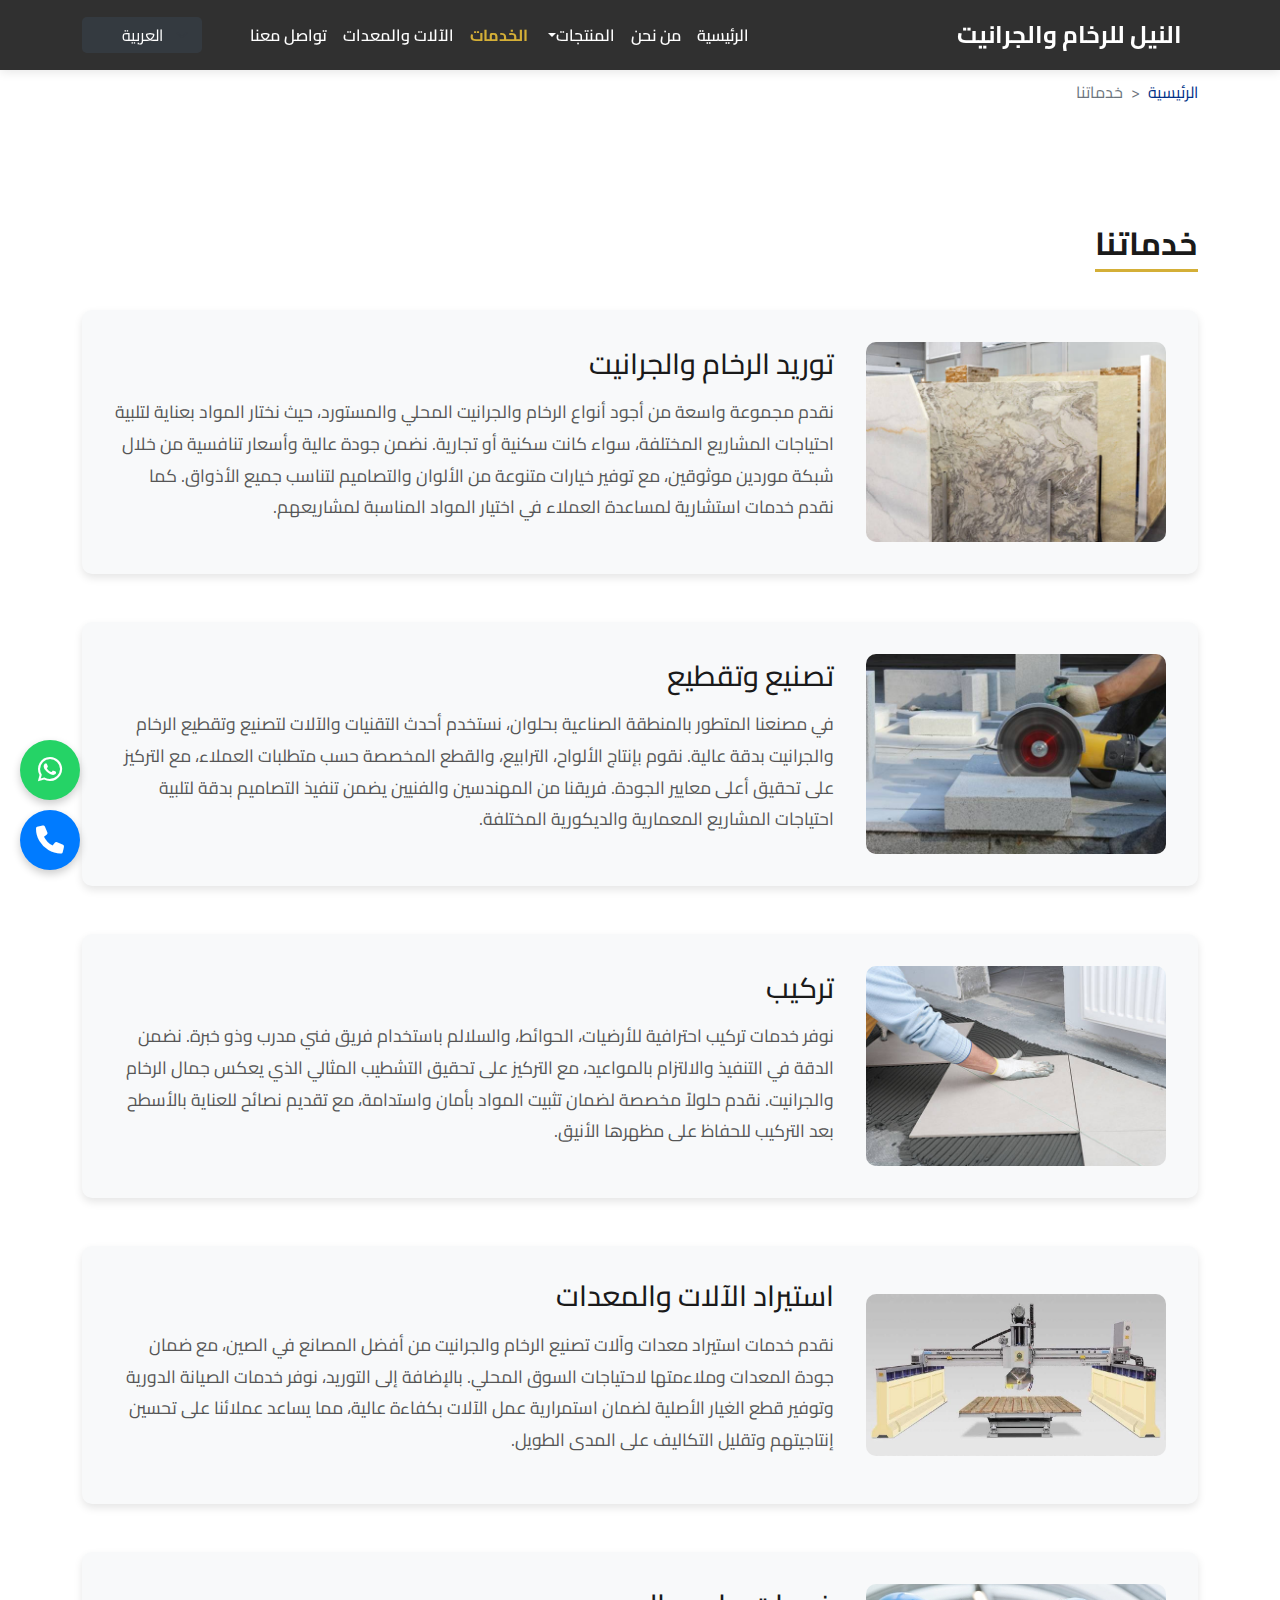
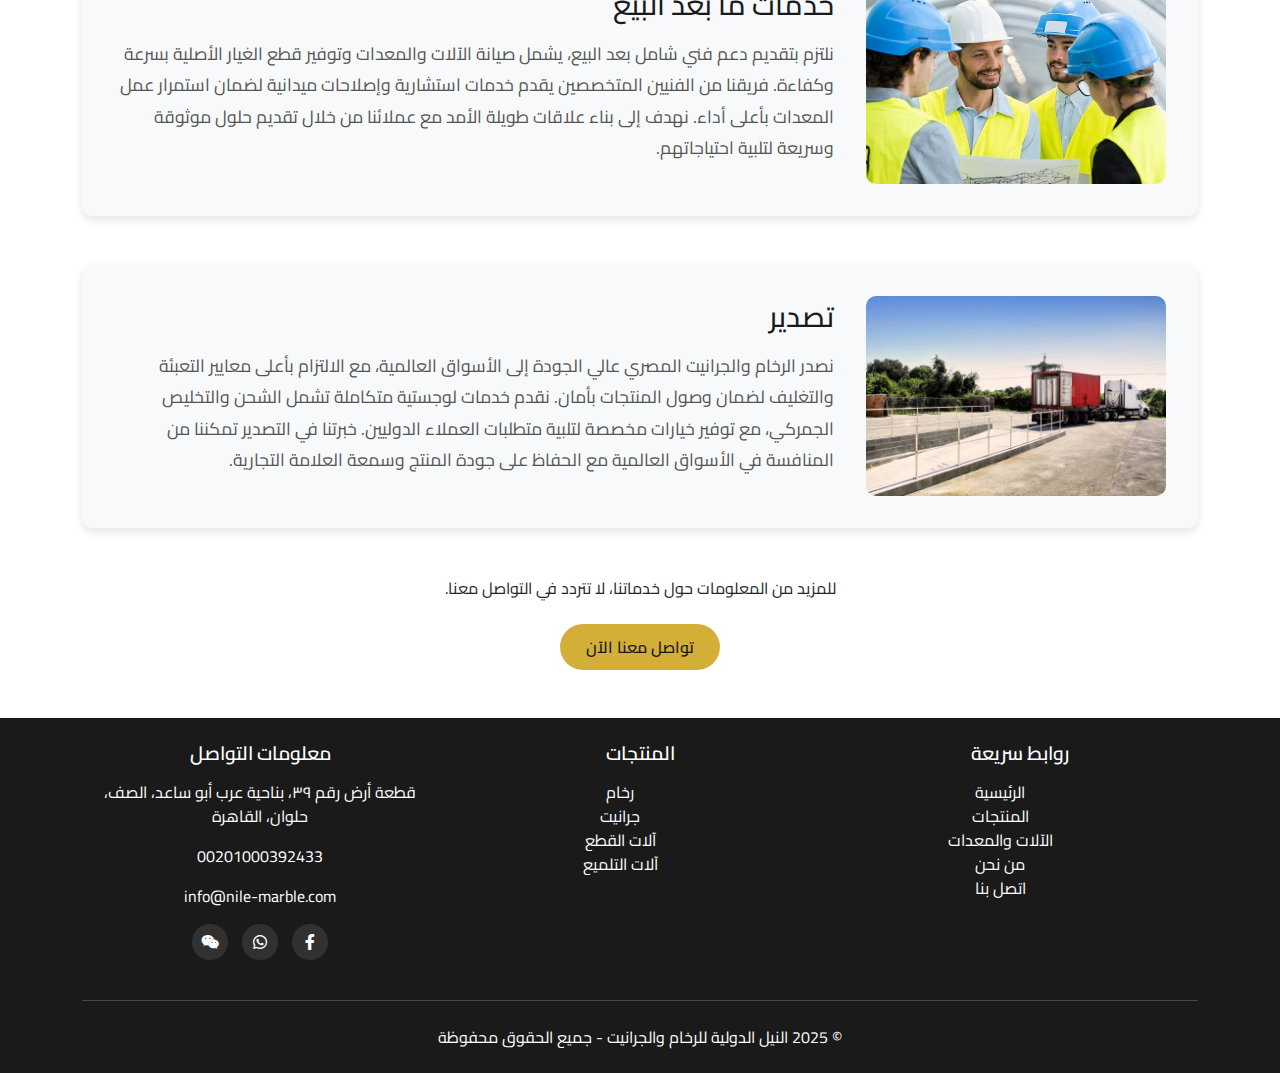
<file: services.html>
<!DOCTYPE html>
<html lang="ar" dir="rtl">
<head>
  <meta charset="UTF-8">
  <meta name="viewport" content="width=device-width, initial-scale=1.0">
  <meta name="description" content="نحن نقدم خدمات تقطيع الرخام والجرانيت، تصنيع وتوريد حسب الطلب. نوفر خدمات ما بعد البيع ودعم العملاء على أعلى مستوى.">
  <title>النيل للرخام والجرانيت - خدماتنا</title>
  <link href="https://cdn.jsdelivr.net/npm/bootstrap@5.3.3/dist/css/bootstrap.min.css" rel="stylesheet">
  <link rel="stylesheet" href="style.css">
  <link rel="stylesheet" href="https://cdnjs.cloudflare.com/ajax/libs/font-awesome/6.0.0-beta3/css/all.min.css">
  <link href="https://fonts.googleapis.com/css2?family=Cairo:wght@400;600;700;900&display=swap" rel="stylesheet">
  <link rel="stylesheet" href="https://cdnjs.cloudflare.com/ajax/libs/animate.css/4.1.1/animate.min.css">
  <script type="application/ld+json">
    {
      "@context": "https://schema.org",
      "@type": "BreadcrumbList",
      "itemListElement": [
        {
          "@type": "ListItem",
          "position": 1,
          "name": "الرئيسية",
          "item": "https://www.nile-marble.com/index.html"
        },
        {
          "@type": "ListItem",
          "position": 2,
          "name": "خدماتنا",
          "item": "https://www.nile-marble.com/services.html"
        }
      ]
    }
    </script>
</head>
<body>
  <!-- Navbar -->
  <nav class="navbar navbar-expand-lg navbar-dark fixed-top">
    <div class="container">
      <a class="navbar-brand" href="index.html">
        <!-- <img src="/logo/Untitled1-removebg-preview.png" alt="النيل للرخام والجرانيت" height="50" class="me-2"> -->
        <span class="d-none d-md-inline" id="navbar-brand">النيل للرخام والجرانيت</span>
      </a>
      <button class="navbar-toggler" type="button" data-bs-toggle="collapse" data-bs-target="#navbarNav" 
              aria-controls="navbarNav" aria-expanded="false" aria-label="Toggle navigation">
        <span class="navbar-toggler-icon"></span>
      </button>
      <div class="collapse navbar-collapse" id="navbarNav">
        <ul class="navbar-nav me-auto">
          <li class="nav-item"><a class="nav-link active" href="index.html" id="nav-home">الرئيسية</a></li>
          <li class="nav-item"><a class="nav-link" href="about.html" id="nav-about">من نحن</a></li>
          <li class="nav-item dropdown">
            <a class="nav-link dropdown-toggle" href="#" data-bs-toggle="dropdown" id="nav-products">المنتجات</a>
            <ul class="dropdown-menu">
                <li><a class="dropdown-item" href="egyptian-marble.html" id="nav-products-marble">رخام مصري</a></li>
                <li><a class="dropdown-item" href="egyptian-granite.html" id="nav-products-granite">جرانيت مصري</a></li>
                <li><a class="dropdown-item" href="imported-marble.html" id="nav-products-imported-marble">رخام مستورد</a></li>
                <li><a class="dropdown-item" href="imported-granite.html" id="nav-products-imported-granite">جرانيت مستورد</a></li>
                <li><a class="dropdown-item" href="quartz.html" id="nav-products-quartz">كوارتز</a></li>
            </ul>
        </li>
          <li class="nav-item"><a class="nav-link" href="services.html" id="nav-services">الخدمات</a></li>
          <li class="nav-item"><a class="nav-link" href="equipment.html" id="nav-equipment">الآلات والمعدات</a></li>
          <li class="nav-item"><a class="nav-link" href="contact.html" id="nav-contact">تواصل معنا</a></li>
        </ul>
        <ul class="navbar-nav">
          <!-- <li class="nav-item ">
            <a href="tel:+201000392433" class="btn btn-outline-light me-2">
              <i class="fas fa-phone me-1"></i> 01000392433
            </a>
          </li> -->
          <li class="nav-item">
            <select class="form-select lang-switch" aria-label="اختيار اللغة">
              <option value="ar" selected>العربية</option>
              <option value="en">English</option>
            </select>
          </li>
        </ul>
      </div>
    </div>
  </nav>

   <!-- Breadcrumb -->
   <div class="breadcrumb-nav mb-5">
    <nav aria-label="breadcrumb" class="container">
      <ol class="breadcrumb py-4">
        <li class="breadcrumb-item">
          <a href="index.html" id="breadcrumb-home">الرئيسية</a>
        </li>
        <li class="breadcrumb-item active" aria-current="page" id="breadcrumb-services"> خدماتنا</li>
      </ol>
    </nav>
  </div>

  <!-- Services Section -->
  <section class="services py-5">
    <div class="container">
      <h2 class="section-title mb-5 text-center animate__animated animate__fadeIn" id="services-title">خدماتنا</h2>
      <!-- خدمة 1: توريد الرخام والجرانيت -->
      <div class="service-article animate__animated animate__fadeInUp">
        <img src="image/services-pict/marble-supply.jpg" alt="توريد الرخام والجرانيت">
        <div class="service-content">
          <h3 id="service-supply-title">توريد الرخام والجرانيت</h3>
          <p id="service-supply-desc">نقدم مجموعة واسعة من أجود أنواع الرخام والجرانيت المحلي والمستورد، حيث نختار المواد بعناية لتلبية احتياجات المشاريع المختلفة، سواء كانت سكنية أو تجارية. نضمن جودة عالية وأسعار تنافسية من خلال شبكة موردين موثوقين، مع توفير خيارات متنوعة من الألوان والتصاميم لتناسب جميع الأذواق. كما نقدم خدمات استشارية لمساعدة العملاء في اختيار المواد المناسبة لمشاريعهم.</p>
        </div>
      </div>
      <!-- خدمة 2: تصنيع وتقطيع -->
      <div class="service-article animate__animated animate__fadeInUp" style="animation-delay: 0.2s;">
        <img src="image/services-pict/Marble-cutting.jpg" alt="تصنيع وتقطيع">
        <div class="service-content">
          <h3 id="service-manufacture-title">تصنيع وتقطيع</h3>
          <p id="service-manufacture-desc">في مصنعنا المتطور بالمنطقة الصناعية بحلوان، نستخدم أحدث التقنيات والآلات لتصنيع وتقطيع الرخام والجرانيت بدقة عالية. نقوم بإنتاج الألواح، الترابيع، والقطع المخصصة حسب متطلبات العملاء، مع التركيز على تحقيق أعلى معايير الجودة. فريقنا من المهندسين والفنيين يضمن تنفيذ التصاميم بدقة لتلبية احتياجات المشاريع المعمارية والديكورية المختلفة.</p>
        </div>
      </div>
      <!-- خدمة 3: تركيب -->
      <div class="service-article animate__animated animate__fadeInUp" style="animation-delay: 0.4s;">
        <img src="image/services-pict/marble-installation.jpg" alt="تركيب">
        <div class="service-content">
          <h3 id="service-installation-title">تركيب</h3>
          <p id="service-installation-desc">نوفر خدمات تركيب احترافية للأرضيات، الحوائط، والسلالم باستخدام فريق فني مدرب وذو خبرة. نضمن الدقة في التنفيذ والالتزام بالمواعيد، مع التركيز على تحقيق التشطيب المثالي الذي يعكس جمال الرخام والجرانيت. نقدم حلولاً مخصصة لضمان تثبيت المواد بأمان واستدامة، مع تقديم نصائح للعناية بالأسطح بعد التركيب للحفاظ على مظهرها الأنيق.</p>
        </div>
      </div>
      <!-- خدمة 4: استيراد الآلات والمعدات -->
      <div class="service-article animate__animated animate__fadeInUp" style="animation-delay: 0.6s;">
        <img src="image/services-pict/equipment.jpg" alt="استيراد الآلات والمعدات">
        <div class="service-content">
          <h3 id="service-equipment-title">استيراد الآلات والمعدات</h3>
          <p id="service-equipment-desc">نقدم خدمات استيراد معدات وآلات تصنيع الرخام والجرانيت من أفضل المصانع في الصين، مع ضمان جودة المعدات وملاءمتها لاحتياجات السوق المحلي. بالإضافة إلى التوريد، نوفر خدمات الصيانة الدورية وتوفير قطع الغيار الأصلية لضمان استمرارية عمل الآلات بكفاءة عالية، مما يساعد عملائنا على تحسين إنتاجيتهم وتقليل التكاليف على المدى الطويل.</p>
        </div>
      </div>
      <!-- خدمة 5: خدمات ما بعد البيع -->
      <div class="service-article animate__animated animate__fadeInUp" style="animation-delay: 0.8s;">
        <img src="image/services-pict/pngtree-four-engineers-discussing-about-a-new-project-photo-image_2130150.jpg" alt="خدمات ما بعد البيع">
        <div class="service-content">
          <h3 id="service-maintenance-title">خدمات ما بعد البيع</h3>
          <p id="service-maintenance-desc">نلتزم بتقديم دعم فني شامل بعد البيع، يشمل صيانة الآلات والمعدات وتوفير قطع الغيار الأصلية بسرعة وكفاءة. فريقنا من الفنيين المتخصصين يقدم خدمات استشارية وإصلاحات ميدانية لضمان استمرار عمل المعدات بأعلى أداء. نهدف إلى بناء علاقات طويلة الأمد مع عملائنا من خلال تقديم حلول موثوقة وسريعة لتلبية احتياجاتهم.</p>
        </div>
      </div>
      <!-- خدمة 6: تصدير -->
      <div class="service-article animate__animated animate__fadeInUp" style="animation-delay: 1s;">
        <img src="image/services-pict/marble_export.jpg" alt="تصدير">
        <div class="service-content">
          <h3 id="service-export-title">تصدير</h3>
          <p id="service-export-desc">نصدر الرخام والجرانيت المصري عالي الجودة إلى الأسواق العالمية، مع الالتزام بأعلى معايير التعبئة والتغليف لضمان وصول المنتجات بأمان. نقدم خدمات لوجستية متكاملة تشمل الشحن والتخليص الجمركي، مع توفير خيارات مخصصة لتلبية متطلبات العملاء الدوليين. خبرتنا في التصدير تمكننا من المنافسة في الأسواق العالمية مع الحفاظ على جودة المنتج وسمعة العلامة التجارية.</p>
        </div>
      </div>
      <div class="text-center mt-5">
        <p class="mb-4" id="services-contact-text">للمزيد من المعلومات حول خدماتنا، لا تتردد في التواصل معنا.</p>
        <a href="contact.html" class="btn btn-gold" id="services-contact-btn">تواصل معنا الآن</a>
      </div>
    </div>
  </section>

  <!-- Footer -->
  <footer class="text-center py-4">
    <div class="container">
      <div class="row">
        <div class="col-md-4 mb-3">
          <h5 id="footer-quick-links">روابط سريعة</h5>
          <ul class="list-unstyled">
            <li><a href="index.html" class="text-white" id="nav-home-footer">الرئيسية</a></li>
            <li><a href="egyptian-marble.html" class="text-white" id="nav-products-footer">المنتجات</a></li>
            <li><a href="equipment.html" class="text-white" id="nav-equipment-footer">الآلات والمعدات</a></li>
            <li><a href="about.html" class="text-white" id="nav-about-footer">من نحن</a></li>
            <li><a href="contact.html" class="text-white" id="nav-contact-footer">اتصل بنا</a></li>
          </ul>
        </div>
        <div class="col-md-4 mb-3">
          <h5 id="footer-products">المنتجات</h5>
          <ul class="list-unstyled">
            <li><a href="egyptian-marble.html" class="text-white" id="nav-products-marble-footer">رخام</a></li>
            <li><a href="egyptian-granite.html" class="text-white" id="nav-products-granite-footer">جرانيت</a></li>
            <li><a href="equipment.html" class="text-white" id="footer-cutting-machines">آلات القطع</a></li>
            <li><a href="equipment.html" class="text-white" id="footer-polishing-machines">آلات التلميع</a></li>
          </ul>
        </div>
        <div class="col-md-4 mb-3">
          <h5 id="footer-contact-info">معلومات التواصل</h5>
          <p id="footer-address"><i class="fas fa-map-marker-alt me-2"></i> قطعة أرض رقم ٣٩، بناحية عرب أبو ساعد، الصف، حلوان، القاهرة</p>
          <p id="footer-phone"><i class="fas fa-phone me-2"></i> 00201000392433</p>
          <p id="footer-email"><i class="fas fa-envelope me-2"></i> info@nile-marble.com</p>
          <div class="social-icons">
            <a href="https://www.facebook.com/mahmoudmokhtar1988" id="footer-facebook" title="Facebook"><i class="fab fa-facebook-f"></i></a>
            <a href="https://wa.me/+201000392433" id="footer-whatsapp" title="WhatsApp"><i class="fab fa-whatsapp"></i></a>
            <a href="weixin://dl/chat?ID=01000392333" id="footer-wechat" title="WeChat"><i class="fab fa-weixin"></i></a>
        </div>
        </div>
      </div>
      <hr class="my-4 bg-secondary">
      <p class="mb-0" id="footer-copyright">© 2025 النيل الدولية للرخام والجرانيت - جميع الحقوق محفوظة</p>
    </div>
  </footer>

  <!-- Fixed Icons -->
  <div class="fixed-icons">
    <a href="https://wa.me/201000392433" target="_blank" title="واتساب"><i class="fab fa-whatsapp"></i></a>
    <a href="tel:+201000392433" class="call-icon" title="اتصال"><i class="fas fa-phone"></i></a>
  </div>

  <!-- Back to Top Button -->
  <a href="#" class="back-to-top" id="backToTop"><i class="fas fa-arrow-up"></i></a>

  <script src="https://cdn.jsdelivr.net/npm/bootstrap@5.3.3/dist/js/bootstrap.bundle.min.js"></script>
  <script src="app.js"></script>
</body>
</html>
</file>
<file: style.css>
/* ================== تعريف الألوان ================== */
/* Primary Color: #d4af37 (ذهبي) - للأزرار، الأيقونات، والعناصر الزخرفية */
:root {
  --primary-color: #d4af37;
  --primary-hover-color: #c9a227;
  --secondary-primary-color: #b8972e;
  --primary-text-color: #1a1a1a;
  --secondary-text-color: #555;
  --tertiary-text-color: #ddd;
  --background-color: #fff;
  --secondary-background-color: #f8f9fa;
  --tertiary-background-color: #343a40;
  --tertiary-hover-color: #495057;
  --overlay-color-dark: rgba(26, 26, 26, 0.9);
  --overlay-color-medium: rgba(26, 26, 26, 0.7);
  --overlay-color-light: rgba(26, 26, 26, 0.6);
  --overlay-color-lighter: rgba(26, 26, 26, 0.5);
  --accent-whatsapp: #25D366;
  --accent-call: #007bff;
  --shadow-color: rgba(0, 0, 0, 0.2);
  --shadow-color-light: rgba(0, 0, 0, 0.15);
  --shadow-color-lighter: rgba(0, 0, 0, 0.1);
  --shadow-color-lightest: rgba(0, 0, 0, 0.05);
  --primary-shadow-color: rgba(212, 175, 55, 0.3);
}
/* ================== تنسيقات عامة ================== */
body {
  font-family: 'Cairo', sans-serif;
  padding-top: 56px; /* لتجنب التداخل مع الـ Navbar */
  margin: 0;
  background-color: var(--background-color); /* أبيض */
}

/* تنسيقات اللغة الإنجليزية */
[lang="en"] {
  direction: ltr;
  text-align: left;
}

/* [lang="en"] .navbar-brand .logo-img {
  margin-left: 0;
  margin-right: 10px;
} */
/* تنسيقات اللغة الإنجليزية */
[lang="en"] .navbar-brand {
  margin-right: 120px; /* إضافة مسافة بين اسم الموقع والروابط */
}

/* تنسيقات اللغة العربية (اختياري) */
[lang="ar"] .navbar-brand {
  margin-left: 120px; /* لضمان تناسق المسافة في العربية */
}

/* تنسيقات الأيقونة والنص */
.title-content {
  display: inline-flex;
  align-items: center;
  gap: 8px;
}

.values-icon {
  font-size: 1.1em;
}

[dir="rtl"] .values-icon {
  margin-left: 8px;
}

[dir="ltr"] .values-icon {
  margin-right: 8px;
}

/* تنسيقات القوائم بدون نقاط */
#values-list {
  list-style: none;
  padding-right: 0;
  padding-left: 0;
}

#values-list li {
  position: relative;
  padding-right: 25px;
}

[dir="ltr"] #values-list li {
  padding-right: 0;
  padding-left: 25px;
}

#values-list li::before {
  content: '•';
  color: var(--primary-color); /* ذهبي */
  font-size: 20px;
  position: absolute;
  right: 0;
}

[dir="ltr"] #values-list li::before {
  right: auto;
  left: 0;
}

/* ================== تنسيقات الـ Navbar ================== */
.navbar {
  background-color: var(--overlay-color-dark); /* أسود شفاف */
  transition: all 0.3s ease;
  box-shadow: 0 2px 10px var(--shadow-color-lighter);
  position: fixed;
  height: 70px;
  top: 0;
  width: 100%;
  z-index: 1000;
}

.navbar-brand {
  display: flex;
  align-items: center;
  color: var(--background-color); /* أبيض */
  font-size: 1.5rem;
  font-weight: 700;
}

.navbar-brand span {
  line-height: 50px;
}

.navbar-nav .nav-link {
  color: var(--background-color) !important; /* أبيض */
  padding: 10px 15px;
  font-weight: 600;
  transition: all 0.3s ease;
}

.navbar-nav .nav-link:hover,
.navbar-nav .nav-link.active {
  color: var(--primary-color) !important; /* ذهبي */
  font-weight: bold;
  position: relative;
}
/* ///////////////////// */
/* .navbar-collapse {
  background-color: var(--overlay-color-dark); 
  padding: 10px;
  border-radius: 0 0 10px 10px;
} */
@media (max-width: 991.98px) {
  .navbar {
    height: auto; 
    padding: 10px 0;
  }

  .navbar-toggler {
    border: none;
  }

  .navbar-collapse {
    background-color: var(--overlay-color-dark);
    border-top: 1px solid var(--shadow-color-lighter);
  }

  .navbar-nav .nav-link {
    padding: 10px 20px;
    border-bottom: 1px solid var(--shadow-color-lighter);
  }
}

/* تنسيقات الـ Select لتغيير اللغة */
.lang-switcher {
  display: flex;
  align-items: center; 
}

.lang-switch {
  background-color: var(--tertiary-background-color); /* رمادي داكن */
  color: var(--background-color); /* أبيض */
  border: none;
  padding: 6px 12px;
  border-radius: 5px;
  font-size: 1rem;
  width: 120px;
  cursor: pointer;
  transition: background-color 0.3s ease;
  text-align: center;
}

.lang-switch:hover {
  background-color: var(--tertiary-hover-color); /* رمادي داكن أفتح */
}

.lang-switch option {
  background-color: var(--tertiary-background-color); /* رمادي داكن */
  color: var(--background-color); /* أبيض */
}

.navbar .lang-switcher {
  margin-inline-start: 15px;
}

/* ================== تنسيقات العناوين ================== */
.section-title {
  position: relative;
  display: inline-block;
  margin-bottom: 40px;
  font-weight: 700;
  color: var(--primary-text-color); /* أسود داكن */
}

.section-title:after {
  content: '';
  position: absolute;
  width: 100%;
  height: 3px;
  background: var(--primary-color); /* ذهبي */
  bottom: -10px;
  left: 0%;
}

/* ================== تنسيقات الـ Dropdown ================== */
.dropdown-menu {
  background-color: var(--tertiary-background-color); /* رمادي داكن */
}

.dropdown-item {
  color: var(--background-color); /* أبيض */
}

.dropdown-item:hover {
  background-color: var(--tertiary-hover-color); /* رمادي داكن أفتح */
  color: var(--tertiary-text-color); /* رمادي فاتح */
}
/* ================== تنسيقات شريط التقدم ================== */
.progress-container {
  height: 4px;
  background-color: transparent;
  z-index: 1001;
}

.progress-bar {
  height: 4px;
  background-color: var(--primary-color);
  transition: width 0.3s ease;
}
/* ================== تنسيقات قسم التواصل ================== */
.contact {
  background-color: var(--secondary-background-color);
  padding: 60px 0;
}

.contact-info {
  background-color: var(--background-color);
  border-radius: 10px;
  box-shadow: 0 3px 10px var(--shadow-color-lightest);
  transition: all 0.3s ease;
}

.contact-info:hover {
  transform: translateY(-5px);
  box-shadow: 0 8px 20px var(--shadow-color-light);
}
.contact-info h3 {
  font-size: 1.8rem;
  font-weight: 600;
  color: var(--primary-text-color);
}

.contact-info h5 {
  font-size: 1.2rem;
  font-weight: 600;
  color: var(--primary-text-color);
  margin-bottom: 10px;
}

.contact-info p {
  font-size: 1rem;
  color: var(--secondary-text-color);
  margin-bottom: 0;
}
.contact-info a {
  color: var(--accent-call);
  text-decoration: none;
  transition: color 0.3s ease;
}

.contact-info a:hover {
  color: var(--primary-color);
}

.contact-info .btn-success {
  background-color: var(--accent-whatsapp);
  border: none;
  font-weight: 600;
  transition: all 0.3s ease;
}

.contact-info .btn-success:hover {
  background-color: #1ebe56;
  transform: translateY(-3px);
  box-shadow: 0 5px 15px var(--shadow-color-light);
}

.form-control:focus, .form-select:focus {
  border-color: var(--primary-color);
  box-shadow: 0 0 0 0.25rem var(--primary-shadow-color);
}

.invalid-feedback {
  font-size: 0.9rem;
}

.alert-success, .alert-danger {
  font-size: 1rem;
  padding: 10px;
}

.alert i {
  vertical-align: middle;
}

.map-container {
  border-radius: 8px;
  overflow: hidden;
  box-shadow: 0 4px 8px var(--shadow-color-lighter);
}

.map-container iframe {
  width: 100%;
  height: 300px;
  border: 0;
}


/* ////////////////////breadcrumb */
.breadcrumb {
  background-color: transparent;
  padding: 1rem 0;
  margin-bottom: 0;
  font-size: 1rem;
  display: flex;
  flex-wrap: wrap;
  justify-content: flex-start; /* محاذاة لليمين في RTL */
}

.breadcrumb-item {
  display: inline-flex;
  align-items: center;
}

.breadcrumb-item + .breadcrumb-item::before {
  content: ">"; /* فاصلة نصية بسيطة */
  font-family: "Cairo", sans-serif; /* نفس الخط بتاع الموقع */
  color: #6c757d; /* لون رمادي واضح */
  font-size: 1rem;
  padding: 0 0.5rem; /* مسافة كافية بين العناصر */
  display: inline-block;
  vertical-align: middle;
}

[dir="rtl"] .breadcrumb-item + .breadcrumb-item::before {
  content: "<"; /* عكس الفاصلة لـ RTL */
}

.breadcrumb-item a {
  color: #003087; /* لون الرابط */
  text-decoration: none;
  font-family: "Cairo", sans-serif;
}

.breadcrumb-item a:hover {
  color: #d4a017; /* لون ذهبي عند الـ hover */
  text-decoration: underline;
}

.breadcrumb-item.active {
  color: #6c757d; /* لون العنصر النشط */
  font-family: "Cairo", sans-serif;
}

/* ================== تنسيقات الـ Hero Section ================== */
.hero {
  position: relative;
  height: 80vh;
  background-size: cover;
  background-position: center;
  display: flex;
  align-items: center;
  justify-content: center;
  text-align: center;
  overflow: hidden;
}

.hero::before {
  content: '';
  position: absolute;
  top: 0;
  left: 0;
  width: 100%;
  height: 100%;
  background: var(--overlay-color-lighter); /* أسود شفاف */
  z-index: 1;
}

.hero-content {
  position: relative;
  z-index: 2;
  background: var(--overlay-color-light); /* أسود شفاف */
  padding: 30px;
  border-radius: 10px;
  max-width: 80%;
  backdrop-filter: blur(5px);
}

.hero-content h1 {
  font-family: 'Cairo', sans-serif;
  font-size: 3rem;
  font-weight: 700;
  color: var(--background-color); /* أبيض */
  margin-bottom: 15px;
  text-shadow: 2px 2px 4px var(--shadow-color);
}

.hero-content p {
  font-family: 'Cairo', sans-serif;
  font-size: 1.5rem;
  color: var(--tertiary-text-color); /* رمادي فاتح */
  margin-bottom: 20px;
  text-shadow: 1px 1px 3px var(--shadow-color);
}

.hero-content .btn-gold {
  font-size: 1.2rem;
  padding: 10px 25px;
}

/* ================== تنسيقات قسم المقدمة ================== */
.intro {
  background-color: var(--secondary-background-color); /* رمادي فاتح */
  padding: 20px 0;
}

.intro p {
  font-size: 1.2rem;
  color: var(--secondary-text-color); /* رمادي متوسط */
}

/* ================== تنسيقات قسم المميزات ================== */
.features {
  background-color: var(--background-color); /* أبيض */
  padding: 60px 0;
}

.feature-card {
  background-color: var(--secondary-background-color); /* رمادي فاتح */
  border-radius: 10px;
  padding: 20px;
  transition: all 0.3s ease;
  box-shadow: 0 3px 10px var(--shadow-color-lightest);
}

.feature-card:hover {
  transform: translateY(-5px);
  box-shadow: 0 8px 20px var(--shadow-color-light);
  background-color: var(--background-color); /* أبيض */
}

.feature-card i {
  color: var(--primary-color); /* ذهبي */
  font-size: 3rem;
  margin-bottom: 15px;
}

.feature-card h4 {
  font-size: 1.3rem;
  font-weight: 600;
  color: var(--primary-text-color); /* أسود داكن */
  margin-bottom: 10px;
}

.feature-card p {
  color: var(--secondary-text-color); /* رمادي متوسط */
  font-size: 1.2rem;
}

/* ================== تنسيقات قسم المنتجات المميزة ================== */
.featured-products {
  background-color: var(--secondary-background-color); /* رمادي فاتح */
  padding: 60px 0;
}

.featured-products .carousel-slide {
  position: relative;
  height: 450px;
  background-size: cover;
  background-position: center;
  display: flex;
  align-items: center;
  justify-content: center;
  text-align: center;
}

.featured-products .carousel-caption {
  background: var(--overlay-color-medium); /* أسود شفاف */
  padding: 20px 30px;
  border-radius: 8px;
  max-width: 70%;
  margin: 0 auto;
}

.featured-products .carousel-caption h3 {
  font-family: 'Cairo', sans-serif;
  font-size: 2rem;
  font-weight: 700;
  color: var(--background-color); /* أبيض */
  margin-bottom: 10px;
  text-shadow: 1px 1px 3px var(--shadow-color);
}

.featured-products .carousel-caption p {
  font-family: 'Cairo', sans-serif;
  font-size: 1.2rem;
  color: var(--tertiary-text-color); /* رمادي فاتح */
  margin-bottom: 15px;
  text-shadow: 1px 1px 3px var(--shadow-color);
}

.featured-products .carousel-caption .btn-gold {
  background-color: var(--primary-color); /* ذهبي */
  color: var(--primary-text-color); /* أسود داكن */
  font-weight: 600;
  padding: 8px 20px;
  border-radius: 50px;
  transition: all 0.3s ease;
}

.featured-products .carousel-caption .btn-gold:hover {
  background-color: var(--primary-hover-color); /* ذهبي داكن */
  transform: translateY(-3px);
  box-shadow: 0 5px 15px var(--primary-shadow-color);
}

.featured-products .carousel-indicators {
  bottom: -30px;
}

.featured-products .carousel-indicators button {
  width: 12px;
  height: 12px;
  border-radius: 50%;
  background-color: var(--primary-color); /* ذهبي */
  border: none;
  margin: 0 5px;
}

.featured-products .carousel-indicators .active {
  background-color: var(--secondary-primary-color); /* ذهبي غامق */
}

.featured-products .carousel-control-prev,
.featured-products .carousel-control-next {
  width: 5%;
  background: var(--overlay-color-lighter); /* أسود شفاف */
  border-radius: 50%;
  padding: 10px;
  transition: background 0.3s ease;
}

.featured-products .carousel-control-prev:hover,
.featured-products .carousel-control-next:hover {
  background: var(--overlay-color-dark); /* أسود شفاف داكن */
}

.featured-products .carousel-control-prev-icon,
.featured-products .carousel-control-next-icon {
  filter: brightness(100);
}

.featured-products .carousel-slide:hover {
  transform: scale(1.02);
  transition: transform 0.3s ease;
}

.product-card {
  background-color: var(--background-color); /* أبيض */
  border-radius: 10px;
  padding: 20px;
  box-shadow: 0 3px 10px var(--shadow-color-lightest);
  transition: all 0.3s ease;
}

.product-card:hover {
  transform: translateY(-5px);
  box-shadow: 0 8px 20px var(--shadow-color-light);
}

.product-card img {
  width: 100%;
  height: 200px;
  object-fit: cover;
  border-radius: 5px;
  margin-bottom: 15px;
}

.product-card h4 {
  font-size: 1.3rem;
  font-weight: 600;
  color: var(--primary-text-color); /* أسود داكن */
  margin-bottom: 10px;
}

.product-card p {
  font-size: 0.95rem;
  color: var(--secondary-text-color); /* رمادي متوسط */
  margin-bottom: 15px;
}

.product-card .btn-gold {
  padding: 6px 15px;
}

/* ================== تنسيقات قسم المعدات والخدمات ================== */
.equipment-services {
  padding: 60px 0;
  background-color: var(--secondary-background-color); /* رمادي فاتح */
}

.equipment-services img {
  max-height: 400px;
  width: 100%;
  object-fit: cover;
  border-radius: 10px;
}

.equipment-content h3 {
  font-size: 1.8rem;
  font-weight: 600;
  color: var(--primary-text-color); /* أسود داكن */
  margin-bottom: 15px;
}

.equipment-content p {
  font-size: 1.1rem;
  color: var(--secondary-text-color); /* رمادي متوسط */
  margin-bottom: 20px;
}

.equipment-content .btn-gold {
  background-color: var(--primary-color); /* ذهبي */
  color: var(--primary-text-color); /* أسود داكن */
  padding: 10px 25px;
  border-radius: 50px;
  transition: all 0.3s ease;
}

.equipment-content .btn-gold:hover {
  background-color: var(--primary-hover-color); /* ذهبي داكن */
  transform: translateY(-3px);
  box-shadow: 0 5px 15px var(--primary-shadow-color);
}

/* ================== تنسيقات الـ Footer ================== */
footer {
  background-color: var(--primary-text-color); /* أسود داكن */
  color: var(--background-color); /* أبيض */
  padding: 40px 0 20px;
}
footer h5 {
  font-size: 1.2rem;
  font-weight: 600;
  margin-bottom: 15px;
}

footer ul li a {
  color: var(--background-color);
  text-decoration: none;
  transition: color 0.3s ease;
}

footer ul li a:hover {
  color: var(--primary-color);
}
.social-icons a {
  display: inline-block;
  width: 36px;
  height: 36px;
  border-radius: 50%;
  background-color: rgba(255,255,255,0.1);
  color: var(--background-color);
  text-align: center;
  line-height: 36px;
  margin: 0 5px;
  transition: all 0.3s ease;
}

.social-icons a:hover {
  background-color: var(--primary-color);
  color: var(--primary-text-color);
  transform: translateY(-3px);
}
hr.bg-secondary {
  background-color: var(--tertiary-text-color);
  opacity: 0.2;
}
.client-logo {
  display: block;
  margin-left: auto;
  margin-right: auto;
  width: 500px; /* الحجم الافتراضي */
  height: 400px; /* الحجم الافتراضي */
}

/* ================== تنسيقات الأيقونات الثابتة ================== */
.fixed-icons {
  position: fixed;
  bottom: 20px;
  left: 20px;
  z-index: 1000;
  display: flex;
  flex-direction: column;
}

.fixed-icons a {
  display: block;
  width: 60px;
  height: 60px;
  background-color: var(--accent-whatsapp); /* أخضر واتساب */
  color: var(--background-color); /* أبيض */
  text-align: center;
  line-height: 60px;
  border-radius: 50%;
  margin-bottom: 10px;
  font-size: 28px;
  text-decoration: none;
  box-shadow: 0 4px 8px var(--shadow-color);
  transition: all 0.3s ease;
}

.fixed-icons a:hover {
  transform: translateY(-3px);
  box-shadow: 0 6px 12px var(--shadow-color-light);
}
.fixed-icons a.whatsapp {
  background-color: var(--accent-whatsapp);
}
.fixed-icons .call-icon {
  background-color: var(--accent-call); /* أزرق */
}

/* ================== تنسيقات زر العودة للأعلى ================== */
.back-to-top {
  position: fixed;
  bottom: 20px;
  right: 20px;
  width: 50px;
  height: 50px;
  background: var(--primary-color);
  color: var(--primary-text-color);
  text-align: center;
  line-height: 50px;
  border-radius: 50%;
  font-size: 20px;
  display: none;
  z-index: 999;
  box-shadow: 0 2px 10px var(--shadow-color);
}
.back-to-top.active {
  display: block;
}

.back-to-top:hover {
  background: var(--primary-hover-color); /* ذهبي داكن */
  transform: translateY(-3px);
}

/* ================== تنسيقات Hero Section لصفحة المعدات ================== */
.equipment-hero {
  background: linear-gradient(var(--overlay-color-medium), var(--overlay-color-medium)),
   url('/image/home-equip.jpg') no-repeat center/cover;
  padding: 100px 0;
  height: 80vh;
  color: var(--background-color); /* أبيض */
}

.equipment-hero h1 {
  font-size: 2.5rem;
  font-weight: 700;
  text-shadow: 2px 2px 4px var(--shadow-color);
}

.equipment-hero p {
  font-size: 1.2rem;
}

/* ================== تنسيقات قسم الآلات والمعدات ================== */
.equipment-card {
  background-color: var(--background-color); /* أبيض */
  border-radius: 10px;
  padding: 25px;
  box-shadow: 0 4px 12px var(--shadow-color-lighter);
  transition: all 0.3s ease;
  min-height: 350px;
}

.equipment-card:hover {
  transform: translateY(-8px);
  box-shadow: 0 10px 25px var(--shadow-color-light);
}

.equipment-card img {
  width: 100%;
  height: 250px;
  object-fit: cover;
  border-radius: 8px;
  margin-bottom: 20px;
}

.equipment-card h3 {
  font-size: 1.5rem;
  font-weight: 600;
  color: var(--primary-text-color); /* أسود داكن */
  margin-bottom: 15px;
}

.equipment-card .btn-gold {
  padding: 10px 25px;
  font-size: 1.1rem;
}

/* ================== تنسيقات الـ Modal ================== */
.modal-content {
  border-radius: 10px;
  background-color: var(--background-color); /* أبيض */
}

.modal-header {
  background-color: var(--primary-text-color); /* أسود داكن */
  color: var(--background-color); /* أبيض */
  border-bottom: none;
}

.modal-title {
  font-size: 1.6rem;
  font-weight: 700;
}

.modal-body {
  padding: 20px;
}

.modal-body p {
  font-size: 1.1rem;
  color: var(--secondary-text-color); /* رمادي متوسط */
  margin-bottom: 20px;
}

.equipment-part-img {
  width: 100%;
  height: 200px;
  object-fit: cover;
  border-radius: 5px;
  transition: transform 0.3s ease;
  cursor: pointer;
}

.equipment-part-img:hover {
  transform: scale(1.05);
}

.equipment-video {
  width: 100%;
  max-height: 300px;
  border-radius: 5px;
  box-shadow: 0 2px 5px var(--shadow-color-lighter);
  margin-bottom: 20px;
}

/* ================== تنسيقات قسم المنتجات في صفحة المنتجات ================== */
.category-section {
  padding: 80px 0 !important;
  background-color: var(--secondary-background-color); /* رمادي فاتح */
}

.category-header-img {
  max-height: 400px;
  width: 100%;
  object-fit: cover;
  border-radius: 10px;
  box-shadow: 0 4px 12px var(--shadow-color-lighter);
}

.category-desc {
  font-size: 1.2rem;
  color: var(--secondary-text-color); /* رمادي متوسط */
  max-width: 800px;
  margin: 0 auto;
}

.type-card {
  background-color: var(--background-color); /* أبيض */
  border-radius: 10px;
  padding: 15px;
  min-height: 330px;
  box-shadow: 0 3px 10px var(--shadow-color-lightest);
  transition: all 0.3s ease;
  position: relative;
  overflow: hidden;
}

.type-card:hover {
  transform: translateY(-5px);
  box-shadow: 0 8px 20px var(--shadow-color-light);
  border-color: var(--primary-color); /* ذهبي */
}

.type-card img {
  width: 100%;
  height: 200px;
  object-fit: cover;
  border-radius: 5px;
  margin-bottom: 10px;
  transition: transform 0.3s ease;
}

.type-card:hover img {
  transform: scale(1.1);
}

.type-card h5 {
  font-size: 1.2rem;
  font-weight: 600;
  color: var(--primary-text-color); /* أسود داكن */
}

.type-card p {
  font-size: 0.95rem;
  color: var(--secondary-text-color);
  margin-top: 5px;
}

/* ================== تنسيقات زر التواصل ================== */
.btn-gold {
  background-color: var(--primary-color); /* ذهبي */
  color: var(--primary-text-color); /* أسود داكن */
  padding: 10px 25px;
  border-radius: 50px;
  transition: all 0.3s ease;
  font-weight: 600;
}

.cta-section {
  background-color: #1a252f;
  padding: 50px 0;
  margin: 70px;
}

.cta-section h2 {
  font-family: 'Cairo', sans-serif;
  font-weight: 700;
}

 .btn-gold:hover {
   background-color: #b8972f;
  transform: translateY(-3px); 

}

.cta-section .btn-outline-light {
  transition: color 0.3s ease, border-color 0.3s ease, transform 0.3s ease;
  color: #ffff;
}

.cta-section .btn-outline-light:hover {
  color: var(--primary-text-color);
  border-color: var(--primary-hover-color);
  transform: translateY(-3px);
}

/* ================== تنسيقات قسم النصائح والأسئلة ================== */
.custom-faq {
  padding: 60px 0;
  background-color: var(--secondary-background-color); /* رمادي فاتح */
}

.custom-faq .section-title {
  font-size: 2rem;
  font-weight: 700;
  color: var(--primary-text-color); /* أسود داكن */
  margin-bottom: 30px;
  text-align: center;
}

.tips h3,
.faq h3 {
  font-size: 1.5rem;
  font-weight: 600;
  color: var(--primary-text-color); /* أسود داكن */
  margin-bottom: 20px;
}

.tips ul {
  list-style: disc;
  padding-right: 20px;
  margin-bottom: 40px;
}

.tips ul li {
  font-size: 1rem;
  color: var(--secondary-text-color); /* رمادي متوسط */
  margin-bottom: 10px;
}

.faq-item {
  background-color: var(--background-color); 
  border-radius: 10px;
  margin-bottom: 15px;
  box-shadow: 0 3px 10px var(--shadow-color-lightest);
  transition: all 0.3s ease;
}

.faq-item:hover {
  transform: translateY(-5px);
  box-shadow: 0 8px 20px var(--shadow-color-light);
}

.faq-question {
  font-size: 1.3rem;
  font-weight: 600;
  color: var(--primary-text-color); 
  padding: 20px;
  margin: 0;
  cursor: pointer;
  position: relative;
}

.faq-answer {
  display: none !important;
  padding: 0 20px 20px;
  font-size: 1rem;
  color: var(--secondary-text-color); 
}

.faq-item.active .faq-answer {
  display: block !important;
}

.faq-answer a {
  color: var(--primary-color); 
  text-decoration: none;
  font-weight: 600;
}

.faq-answer a:hover {
  text-decoration: underline;
}

.faq-img {
  width: 100%;
  max-height: 150px;
  object-fit: cover;
  border-radius: 5px;
  margin-bottom: 15px;
} 

/* ================== تنسيقات قسم About ================== */
.about-card {
  background-color: #fff;
  border-radius: 15px;
  transition: transform 0.3s ease, box-shadow 0.3s ease;
}

.about-card:hover {
  transform: translateY(-10px);
  box-shadow: 0 8px 20px rgba(0,0,0,0.15);
}

.about-card h3 {
  font-size: 1.6rem;
  color: #333;
}

.about-card p {
  font-size: 1.1rem;
  color: #555;
  line-height: 1.8;
}

.mission-vision .card {
  border: none;
  border-radius: 10px;
  background-color: #fff;
  box-shadow: 0 4px 10px rgba(0,0,0,0.1);
}

.mission-vision h4 {
  font-size: 1.5rem;
  color: #333;
}

.mission-vision ul {
  list-style: none;
  padding: 0;
}

.mission-vision ul li {
  font-size: 1.1rem;
  color: #555;
  margin-bottom: 10px;
  position: relative;
  padding-right: 20px;
}

.stats-section {
  background-color: #1a252f;
  color: #fff;
  padding: 50px 0;
  text-align: center;
}

.stats-section h3 {
  font-size: 2rem;
  margin-bottom: 40px;
}

.stats-section .stat-item {
  font-size: 1.2rem;
}

.stats-section .stat-item h4 {
  font-size: 2.5rem;
  color: #d4af37;
  margin-bottom: 10px;
}

/* ================== تنسيقات الـ Modal (إضافات) ================== */
.modal-header {
  display: flex;
  justify-content: space-between;
  align-items: center;
}

.modal-header .btn-close {
  margin-inline-end: 10px;
}

.modal-img {
  max-width: 300px;
  height: auto;
  border-radius: 8px;
  box-shadow: 0 2px 5px var(--shadow-color-lighter);
  margin: 0 auto;
  display: block;
}

.btn-close {
  font-size: 1.2rem;
  background-color: var(--background-color); /* أبيض */
  border-radius: 50%;
  padding: 8px;
}

.modal-footer {
  justify-content: center;
}

.modal-footer .btn-secondary {
  padding: 10px 20px;
  font-size: 16px;
  border-radius: 5px;
}

.modal-footer .btn-primary {
  background-color: var(--primary-color); /* ذهبي */
  border: none;
}

/* ================== تنسيقات الكروت العامة ================== */
.service-card {
  transition: all 0.3s ease;
}

.service-card:hover {
  transform: translateY(-5px);
  box-shadow: 0 8px 20px var(--shadow-color-light);
  border-color: var(--primary-color); /* ذهبي */
}

/* ================== استجابة للشاشات الصغيرة ================== */
@media (max-width: 768px) {
  .lang-switch {
    width: 100px;
    font-size: 0.9rem;
    padding: 5px 8px;
  }

  .navbar .lang-switcher {
    margin-inline-start: 10px;
  }

  .hero {
    height: 60vh;
  }

  .hero-content {
    max-width: 90%;
    padding: 15px 20px;
  
  }

  .hero-content h1 {
    font-size: 1.8rem;
  }

  .hero-content p {
    font-size: 1rem;
  }
 
  .intro p {
    font-size: 1rem;
  }
  #hero-contact-btn, #hero-products-btn {
    font-size: 0.875rem; /* مطابق لـ btn-sm */
    padding: 0.25rem 0.5rem; /* حشوة مشابهة لـ btn-sm */
    margin-bottom: 12px;
  }
  .breadcrumb li:first-child>a {
    text-decoration: none;
    color: var(--accent-color);
  }
  
  .breadcrumb li {
    font-weight: 700;
  }
  .features {
    padding: 40px 0;
  }

  .feature-card h4 {
    font-size: 1.2rem;
  }

  .feature-card p {
    font-size: 0.9rem;
  }

  .featured-products {
    padding: 40px 0;
  }

  .featured-products .carousel-slide {
    height: 300px;
  }

  .featured-products .carousel-caption {
    max-width: 90%;
    padding: 15px 20px;
  }

  .featured-products .carousel-caption h3 {
    font-size: 1.5rem;
  }

  .featured-products .carousel-caption p {
    font-size: 1rem;
  }

  .featured-products .carousel-caption .btn-gold {
    padding: 6px 15px;
    font-size: 0.9rem;
  }

  .product-card img {
    height: 150px;
  }

  .product-card h4 {
    font-size: 1.2rem;
  }

  .product-card p {
    font-size: 0.9rem;
  }

  .equipment-services {
    padding: 40px 0;
  }

  .equipment-services img {
    max-height: 300px;
    margin-bottom: 20px;
  }

  .equipment-content h3 {
    font-size: 1.5rem;
  }

  .equipment-content p {
    font-size: 1rem;
  }

  .equipment-hero {
    padding: 80px 0;
  }

  .equipment-hero h1 {
    font-size: 1.8rem;
  }

  .equipment-hero p {
    font-size: 1rem;
  }

  .equipment-card {
    padding: 20px;
    min-height: 300px;
  }

  .equipment-card img {
    height: 180px;
  }

  .equipment-card h3 {
    font-size: 1.3rem;
  }

  .equipment-card .btn-gold {
    padding: 8px 20px;
    font-size: 1rem;
  }
  .client-logo {
    width: 300px; /* حجم أصغر */
    height: 240px; /* ارتفاع متناسق */
  }

  .equipment-part-img {
    height: 150px;
  }

  .equipment-video {
    max-height: 200px;
  }

  .modal-title {
    font-size: 1.4rem;
  }

  .modal-body p {
    font-size: 1rem;
  }

  .modal-img {
    max-width: 50%;
  }

  .category-section {
    padding: 40px 0;
  }

  .category-header-img {
    max-height: 300px;
  }

  .category-desc {
    font-size: 1rem;
  }

  .type-card {
    padding: 15px;
  }

  .type-card img {
    height: 150px;
  }

  .type-card h5 {
    font-size: 1.1rem;
  }

  .type-card .btn-gold {
    padding: 6px 15px;
    font-size: 0.9rem;
  }

  .about {
    padding: 40px 0;
  }

  .about-card h3 {
    font-size: 1.3rem;
  }

  .about-card p {
    font-size: 1rem;
  }

  .mission-vision .card-body h4 {
    font-size: 1.2rem;
  }

  .mission-vision .card-body p {
    font-size: 0.9rem;
  }

  .custom-faq {
    padding: 40px 0;
  }

  .custom-faq .section-title {
    font-size: 1.8rem;
  }

  .tips h3,
  .faq h3 {
    font-size: 1.3rem;
  }

  .tips ul li {
    font-size: 0.95rem;
  }

  .faq-question {
    padding-right: 30px; /* تقليل المسافة للسهم في LTR */
    padding-left: 30px; /* تقليل المسافة للسهم في RTL */
    font-size: 1.1rem; /* تقليل حجم النص لضمان وضوح السهم */
    text-align: right; /* محاذاة النص لليمين في RTL */
  }
  html[dir="ltr"] .faq-question {
    text-align: left; /* محاذاة النص لليسار في LTR */
  }

  html[dir="rtl"] .faq-question::after {
    left: 10px; /* تقليل المسافة للسهم على اليسار في RTL */
    font-size: 0.9rem; /* تقليل حجم السهم ليناسب الشاشات الصغيرة */
  }

  html[dir="ltr"] .faq-question::after {
    right: 10px; /* تقليل المسافة للسهم على اليمين في LTR */
    font-size: 0.9rem; /* تقليل حجم السهم */
  }

  .faq-item.active .faq-question::after {
    transform: translateY(-50%) rotate(180deg); /* الإبقاء على الدوران */
  }

}

.item.hidden {
  display: none;
}

#showMoreBtn {
  background: none;
  border: none;
  color: var(--primary-hover-color); /* #b8972e */
  font-weight: 600;
  font-size: 1.1rem;
  padding: 0;
  text-decoration: none;
  transition: color 0.3s ease, text-decoration 0.3s ease;
}

#showMoreBtn:hover {
  color: #e8c56a; /* ذهبي فاتح */
  text-decoration: underline;
}
/* ================== تنسيقات قسم الخدمات ================== */
/* ================== تنسيقات قسم الخدمات ================== */
.services .service-article {
  display: flex;
  align-items: center;
  margin-bottom: 3rem;
  padding: 2rem;
  background-color: var(--secondary-background-color); /* #f8f9fa */
  border-radius: 10px;
  box-shadow: 0 4px 8px var(--shadow-color-lighter); /* rgba(0, 0, 0, 0.1) */
  transition: transform 0.3s ease;
}

.services .service-article:hover {
  transform: translateY(-5px);
}

.services .service-article img {
  max-width: 300px;
  height: auto;
  border-radius: 10px;
  margin-left: 2rem; /* مسافة في RTL */
}

[dir="ltr"] .services .service-article img {
  margin-left: 0; /* إزالة المسافة اليسرى في LTR */
  margin-right: 2rem; /* إضافة مسافة يمين في LTR */
}

.services .service-article .service-content {
  flex: 1;
}

.services .service-article h3 {
  font-size: 1.8rem;
  color: var(--primary-text-color); /* #1a1a1a */
  margin-bottom: 1rem;
}

.services .service-article p {
  font-size: 1.1rem;
  color: var(--secondary-text-color); /* #555 */
  line-height: 1.8;
}

@media (max-width: 768px) {
  .services .service-article {
      flex-direction: column;
      text-align: center;
      padding: 1.5rem;
  }

  .services .service-article img {
      margin-left: 0;
      margin-right: 0; /* إزالة المسافات الجانبية في الشاشات الصغيرة */
      margin-bottom: 1.5rem;
      max-width: 100%;
  }

  [dir="ltr"] .services .service-article img {
      margin-right: 0; /* التأكد من إزالة المسافة اليمنى في LTR */
      margin-bottom: 1.5rem;
  }
}
/* تنسيق القوائم بناءً على اتجاه النص */
/* تنسيق القوائم في FAQ */
.faq-question {
  position: relative; /* ضمان تموضع السهم بالنسبة للسؤال */
  padding-right: 40px; /* مسافة للسهم في LTR (الإنجليزية) */
  padding-left: 40px; /* مسافة للسهم في RTL (العربية) */
  cursor: pointer;
  display: block; /* لضمان شغل السطر كامل */
  text-align: right; /* محاذاة النص لليمين في RTL افتراضيًا */
}

html[dir="ltr"] .faq-question {
  text-align: left; /* محاذاة النص لليسار في LTR */
}

html[dir="rtl"] .faq-question::after {
  content: '\25BC'; /* رمز السهم للأسفل */
  font-size: 1rem;
  position: absolute;
  left: 15px; /* السهم في نهاية السطر (اليسار) في RTL */
  top: 50%;
  transform: translateY(-50%);
  transition: transform 0.3s ease;
}

html[dir="ltr"] .faq-question::after {
  content: '\25BC'; /* رمز السهم للأسفل */
  font-size: 1rem;
  position: absolute;
  right: 15px; /* السهم في نهاية السطر (اليمين) في LTR */
  top: 50%;
  transform: translateY(-50%);
  transition: transform 0.3s ease;
}

.faq-item.active .faq-question::after {
  transform: translateY(-50%) rotate(180deg); /* دوران السهم عند الفتح */
}
/* //////////////////// */
</file>
